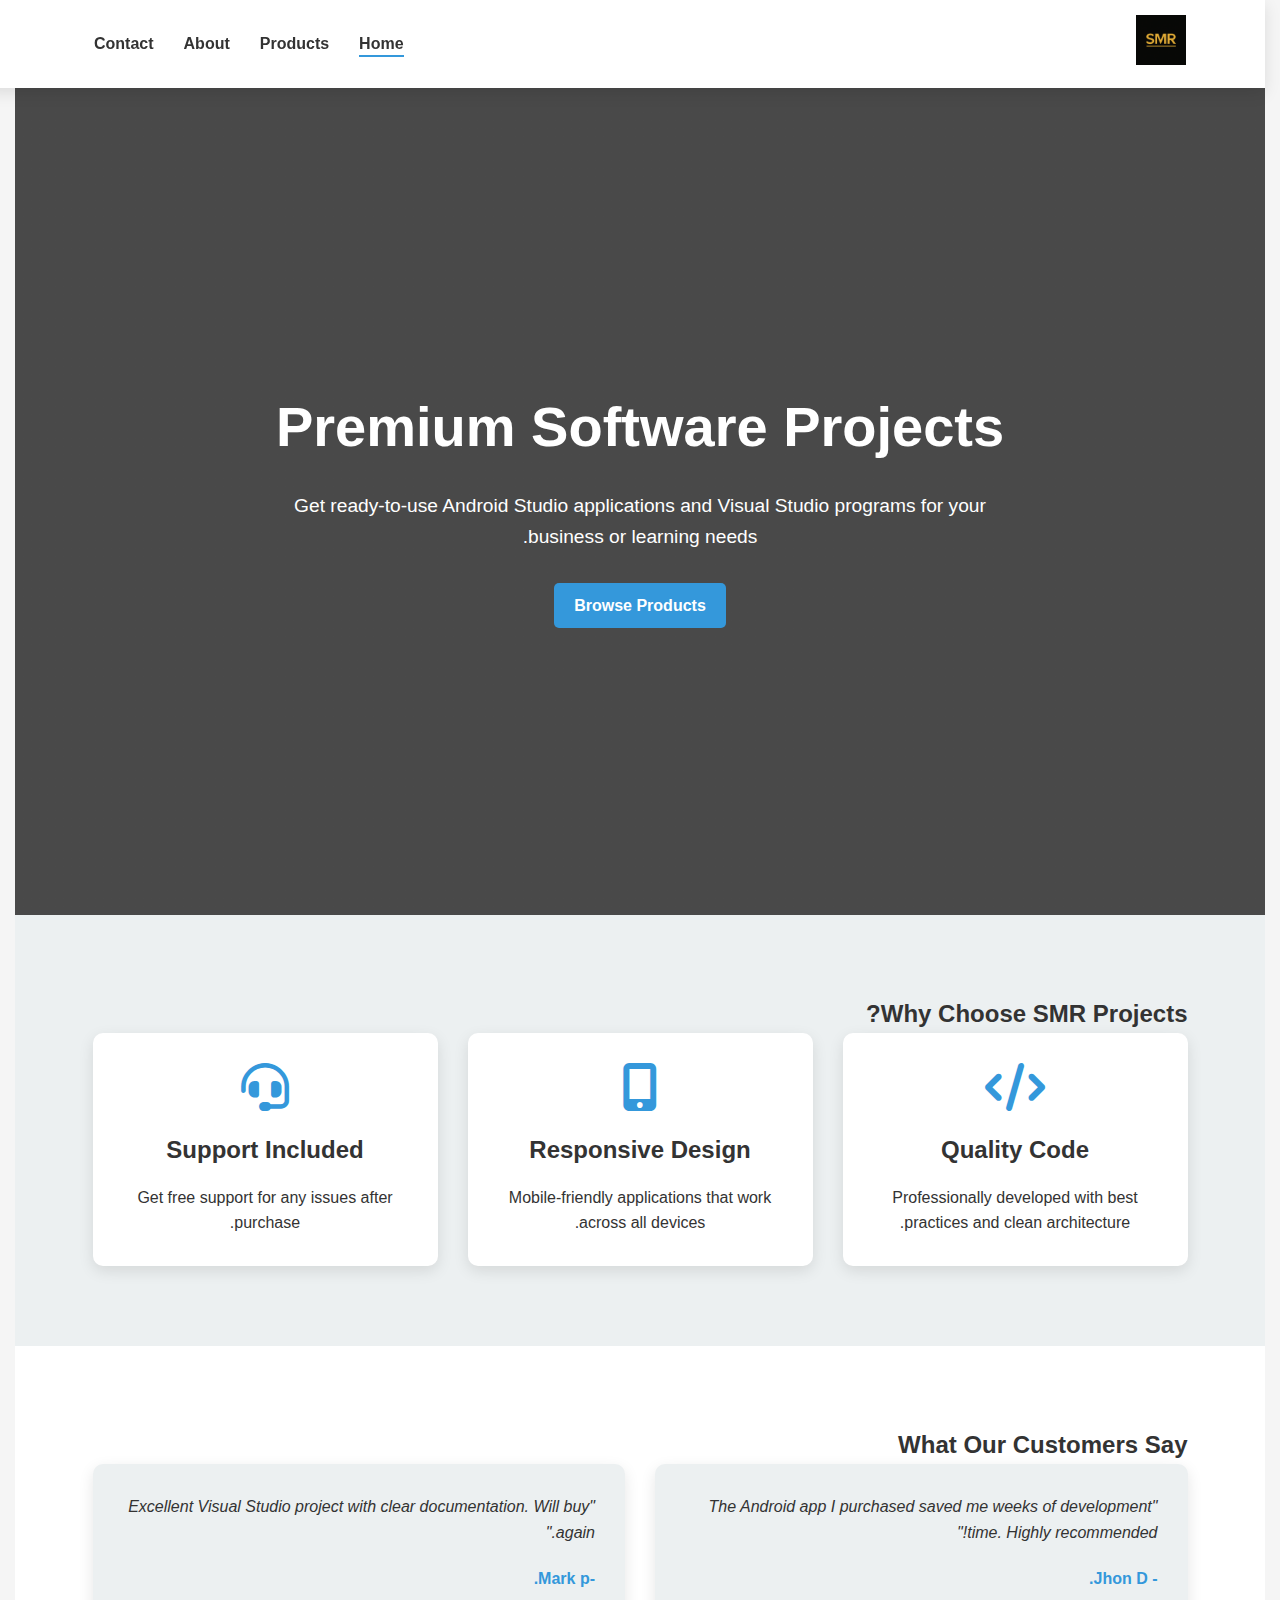
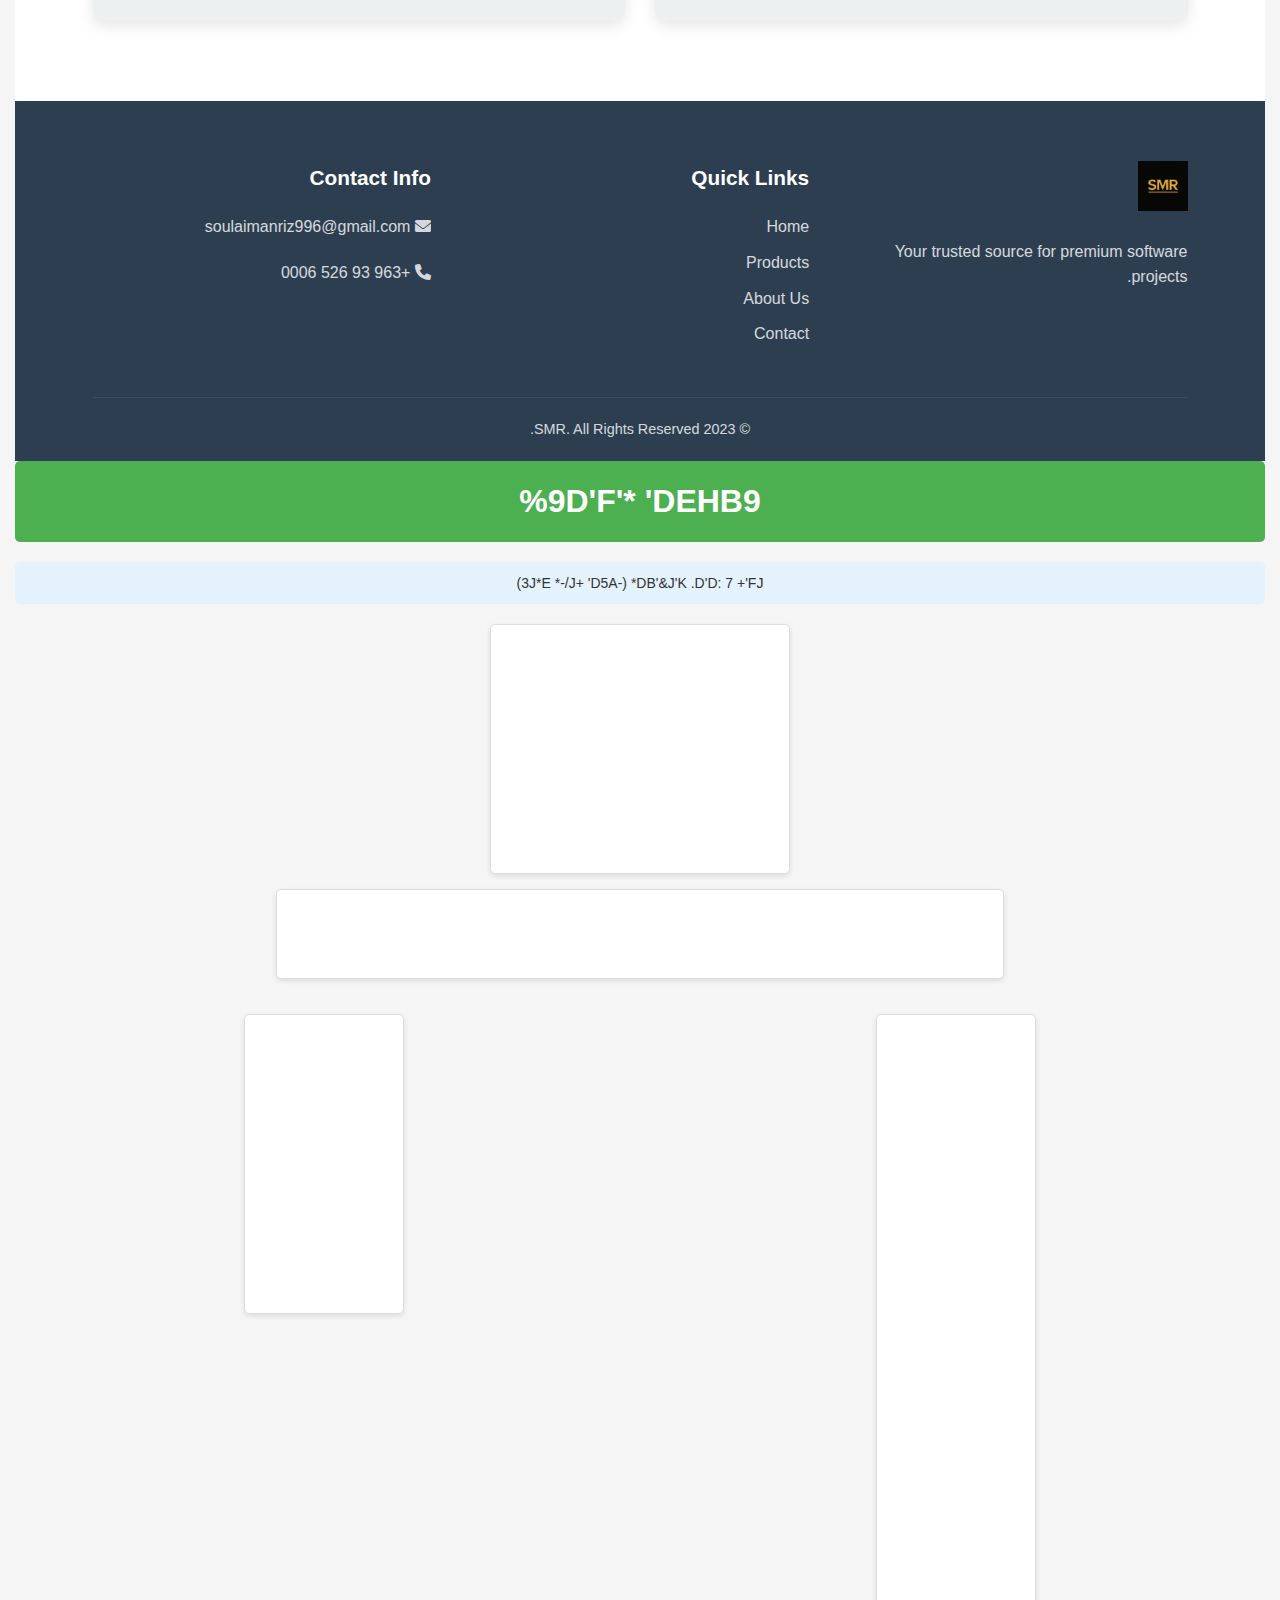
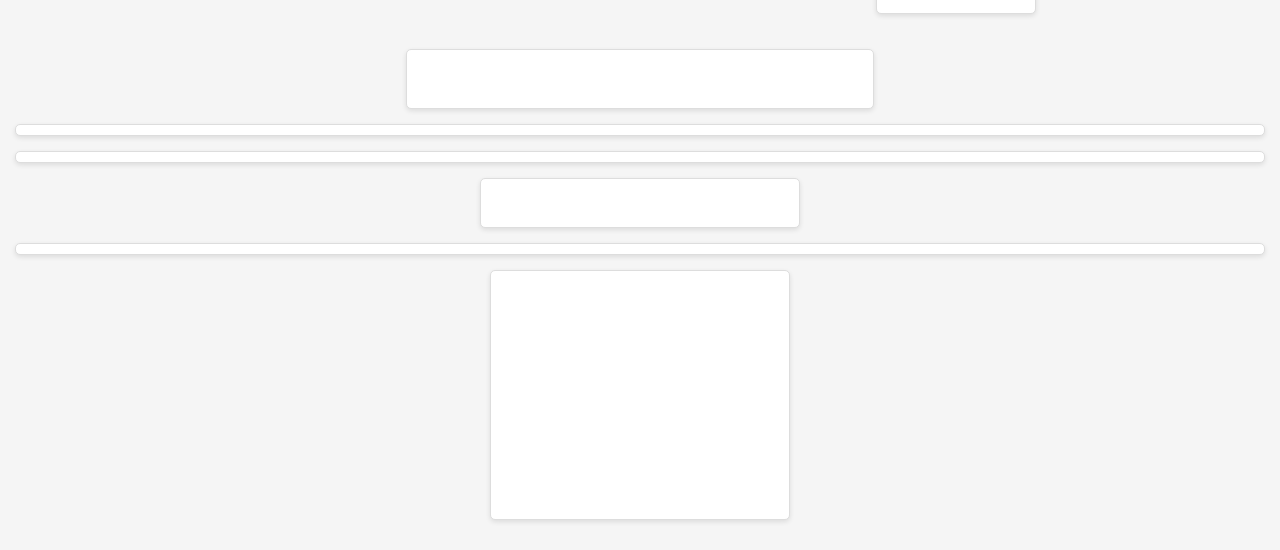
<file: index.html>
<!DOCTYPE html>
<html lang="en">
<head>
    <meta charset="UTF-8">
    <meta name="viewport" content="width=device-width, initial-scale=1.0">
    <title>SMR - Software Projects Marketplace</title>
    <link rel="stylesheet" href="style.css">
    <link rel="stylesheet" href="https://cdnjs.cloudflare.com/ajax/libs/font-awesome/6.0.0-beta3/css/all.min.css">
</head>
<body>
    <header>
        <div class="container">
            <div class="logo">
                <img src="SMRLOGO.png" alt="SMR Logo">
            </div>
            <nav>
                <ul>
                    <li class="active"><a href="index.html">Home</a></li>
                    <li><a href="products.html">Products</a></li>
                    <li><a href="about.html">About</a></li>
                    <li><a href="contact.html">Contact</a></li>
                </ul>
            </nav>
        </div>
    </header>

    <section class="hero">
        <div class="container">
            <h1>Premium Software Projects</h1>
            <p>Get ready-to-use Android Studio applications and Visual Studio programs for your business or learning needs.</p>
            <a href="products.html" class="btn">Browse Products</a>
        </div>
    </section>

    <section class="features">
        <div class="container">
            <h2>Why Choose SMR Projects?</h2>
            <div class="feature-grid">
                <div class="feature-item">
                    <i class="fas fa-code"></i>
                    <h3>Quality Code</h3>
                    <p>Professionally developed with best practices and clean architecture.</p>
                </div>
                <div class="feature-item">
                    <i class="fas fa-mobile-alt"></i>
                    <h3>Responsive Design</h3>
                    <p>Mobile-friendly applications that work across all devices.</p>
                </div>
                <div class="feature-item">
                    <i class="fas fa-headset"></i>
                    <h3>Support Included</h3>
                    <p>Get free support for any issues after purchase.</p>
                </div>
            </div>
        </div>
    </section>

    <section class="testimonials">
        <div class="container">
            <h2>What Our Customers Say</h2>
            <div class="testimonial-grid">
                <div class="testimonial-item">
                    <p>"The Android app I purchased saved me weeks of development time. Highly recommended!"</p>
                    <div class="author">- Jhon D.</div>
                </div>
                <div class="testimonial-item">
                    <p>"Excellent Visual Studio project with clear documentation. Will buy again."</p>
                    <div class="author">-Mark p.</div>
                </div>
            </div>
        </div>
    </section>

    <footer>
        <div class="container">
            <div class="footer-content">
                <div class="footer-section">
                    <img src="SMRLOGO.png" alt="SMR Logo" class="footer-logo">
                    <p>Your trusted source for premium software projects.</p>
                </div>
                <div class="footer-section">
                    <h3>Quick Links</h3>
                    <ul>
                        <li><a href="index.html">Home</a></li>
                        <li><a href="products.html">Products</a></li>
                        <li><a href="about.html">About Us</a></li>
                        <li><a href="contact.html">Contact</a></li>
                    </ul>
                </div>
                <div class="footer-section">
                    <h3>Contact Info</h3>
                    <p><i class="fas fa-envelope"></i> soulaimanriz996@gmail.com</p>
                    <p><i class="fas fa-phone"></i> +963 93 526 0006</p>
                </div>
            </div>
            <div class="footer-bottom">
                <p>&copy; 2023 SMR. All Rights Reserved.</p>
            </div>
        </div>
    </footer>

    <script src="script.js"></script>
</body>
</html>

<!DOCTYPE html>
<html lang="ar" dir="rtl">
<head>
    <meta charset="UTF-8">
    <meta name="viewport" content="width=device-width, initial-scale=1.0">
    <meta http-equiv="X-UA-Compatible" content="IE=edge">
    <title>5A-) 'D%9D'F'* 'DE*C'ED)</title>
    <style>
        body {
            font-family: Arial, sans-serif;
            margin: 0;
            padding: 15px;
            background-color: #f5f5f5;
        }
        .header {
            background: #4CAF50;
            color: white;
            padding: 15px;
            text-align: center;
            border-radius: 5px;
            margin-bottom: 20px;
        }
        .ad-container {
            margin: 15px auto;
            padding: 5px;
            background: white;
            border: 1px solid #ddd;
            border-radius: 5px;
            text-align: center;
            box-shadow: 0 2px 5px rgba(0,0,0,0.1);
        }
        #refresh-info {
            background: #e3f2fd;
            padding: 10px;
            border-radius: 5px;
            text-align: center;
            margin-bottom: 20px;
            font-size: 14px;
        }
        .ad-grid {
            display: grid;
            grid-template-columns: repeat(auto-fit, minmax(160px, 1fr));
            gap: 15px;
            margin: 20px 0;
        }
    </style>
</head>
<body>
    <div class="header">
        <h1>%9D'F'* 'DEHB9</h1>
    </div>
    
    <div id="refresh-info">
        3J*E *-/J+ 'D5A-) *DB'&J'K .D'D: <span id="countdown">7</span> +'FJ)
    </div>

    <!-- 'D%9D'F 1 -->
    <div class="ad-container" style="width:300px;height:250px;">
        <script type="text/javascript">
            atOptions = { 'key': '05f1fb025571e296826a057e79c9159b', 'format': 'iframe', 'height': 250, 'width': 300 };
        </script>
        <script src="https://www.highperformanceformat.com/05f1fb025571e296826a057e79c9159b/invoke.js"></script>
    </div>

    <!-- 'D%9D'F 2 -->
    <div class="ad-container" style="width:728px;height:90px;">
        <script type="text/javascript">
            atOptions = { 'key': '956ce5ee35d5d9a612647f2b2b755f93', 'format': 'iframe', 'height': 90, 'width': 728 };
        </script>
        <script src="https://www.highperformanceformat.com/956ce5ee35d5d9a612647f2b2b755f93/invoke.js"></script>
    </div>

    <!-- 4(C) 'D%9D'F'* 'D9EH/J) -->
    <div class="ad-grid">
        <!-- 'D%9D'F 3 -->
        <div class="ad-container" style="width:160px;height:600px;">
            <script type="text/javascript">
                atOptions = { 'key': '173a1a3c9143fe68e09b4eebc122e21f', 'format': 'iframe', 'height': 600, 'width': 160 };
            </script>
            <script src="https://www.highperformanceformat.com/173a1a3c9143fe68e09b4eebc122e21f/invoke.js"></script>
        </div>

        <!-- 'D%9D'F 4 -->
        <div class="ad-container" style="width:160px;height:300px;">
            <script type="text/javascript">
                atOptions = { 'key': '855107a094ee175e702d76604c764f7d', 'format': 'iframe', 'height': 300, 'width': 160 };
            </script>
            <script src="https://www.highperformanceformat.com/855107a094ee175e702d76604c764f7d/invoke.js"></script>
        </div>
    </div>

    <!-- 'D%9D'F 5 -->
    <div class="ad-container" style="width:468px;height:60px;">
        <script type="text/javascript">
            atOptions = { 'key': '861a5ade74bb68e78060fcf97456969c', 'format': 'iframe', 'height': 60, 'width': 468 };
        </script>
        <script src="https://www.highperformanceformat.com/861a5ade74bb68e78060fcf97456969c/invoke.js"></script>
    </div>

    <!-- 'D%9D'F 6 -->
    <div class="ad-container">
        <script type='text/javascript' src='https://pl27058180.profitableratecpm.com/5f/5a/3d/5f5a3df67c217e38884bb89b3ef73879.js'></script>
    </div>

    <!-- 'D%9D'F 7 -->
    <div class="ad-container">
        <script type='text/javascript' src='https://pl27058189.profitableratecpm.com/97/dc/80/97dc80e0658aceda7a6414754d9faba1.js'></script>
    </div>

    <!-- 'D%9D'F 8 -->
    <div class="ad-container" style="width:320px;height:50px;">
        <script type="text/javascript">
            atOptions = { 'key': '7a744d5161ee9f7cb7151f4967c38743', 'format': 'iframe', 'height': 50, 'width': 320 };
        </script>
        <script src="https://www.highperformanceformat.com/7a744d5161ee9f7cb7151f4967c38743/invoke.js"></script>
    </div>

    <!-- 'D%9D'F 9 -->
    <div class="ad-container">
        <script async src="https://pl27058184.profitableratecpm.com/b69ec0a3acd03eec3f938c62b25e84b5/invoke.js"></script>
        <div id="container-b69ec0a3acd03eec3f938c62b25e84b5"></div>
    </div>

    <!-- 'D%9D'F 10 -->
    <div class="ad-container" style="width:300px;height:250px;">
        <script type="text/javascript">
            atOptions = { 'key': '2f2a8b3d3e4f5g6h7i8j9k0l1m2n3o4p', 'format': 'iframe', 'height': 250, 'width': 300 };
        </script>
        <script src="https://www.exampleadnetwork.com/2f2a8b3d3e4f5g6h7i8j9k0l1m2n3o4p/invoke.js"></script>
    </div>

    <!-- ('BJ 'D%9D'F'* 11-20 -->
    <!-- JECFC %6'A) 10 %9D'F'* %6'AJ) (FA3 'D71JB) -->
    <!-- E9 *:JJ1 'DBJE AJ atOptions H1H'(7 'D@ src -->

    <script>
        // *-/J+ 'D5A-) CD 7+'FJ)
        let seconds = 7;
        const countdownEl = document.getElementById('countdown');
        
        const timer = setInterval(() => {
            seconds--;
            countdownEl.textContent = seconds;
            
            if(seconds <= 0) {
                clearInterval(timer);
                window.location.reload(true); // %9'/) *-EJD E9 9/E '3*./'E 'DC'4
            }
        }, 1000);

        // -DHD DE4'CD 'D%9D'F'*
        window.addEventListener('load', function() {
            // *#.J1 *-EJD (96 'D%9D'F'* D*-3JF 'D#/'!
            setTimeout(() => {
                const lazyAds = document.querySelectorAll('.ad-container:nth-child(n+10) script');
                lazyAds.forEach(ad => {
                    const newScript = document.createElement('script');
                    newScript.src = ad.src;
                    ad.parentNode.replaceChild(newScript, ad);
                });
            }, 2000);
            
            // C4A E'F9 'D%9D'F'*
            if(typeof window.ads === 'undefined') {
                console.warn('B/ JCHF E'F9 'D%9D'F'* EA9D'K');
            }
        });

        // *97JD 'DFB1'* 'D.'1,J)
        document.addEventListener('click', function(e) {
            if(e.target.closest('.ad-container a')) {
                e.preventDefault();
                alert(''D1H'(7 E:DB) AJ G0G 'D5A-)');
            }
        });
    </script>
</body>
</html>
</file>
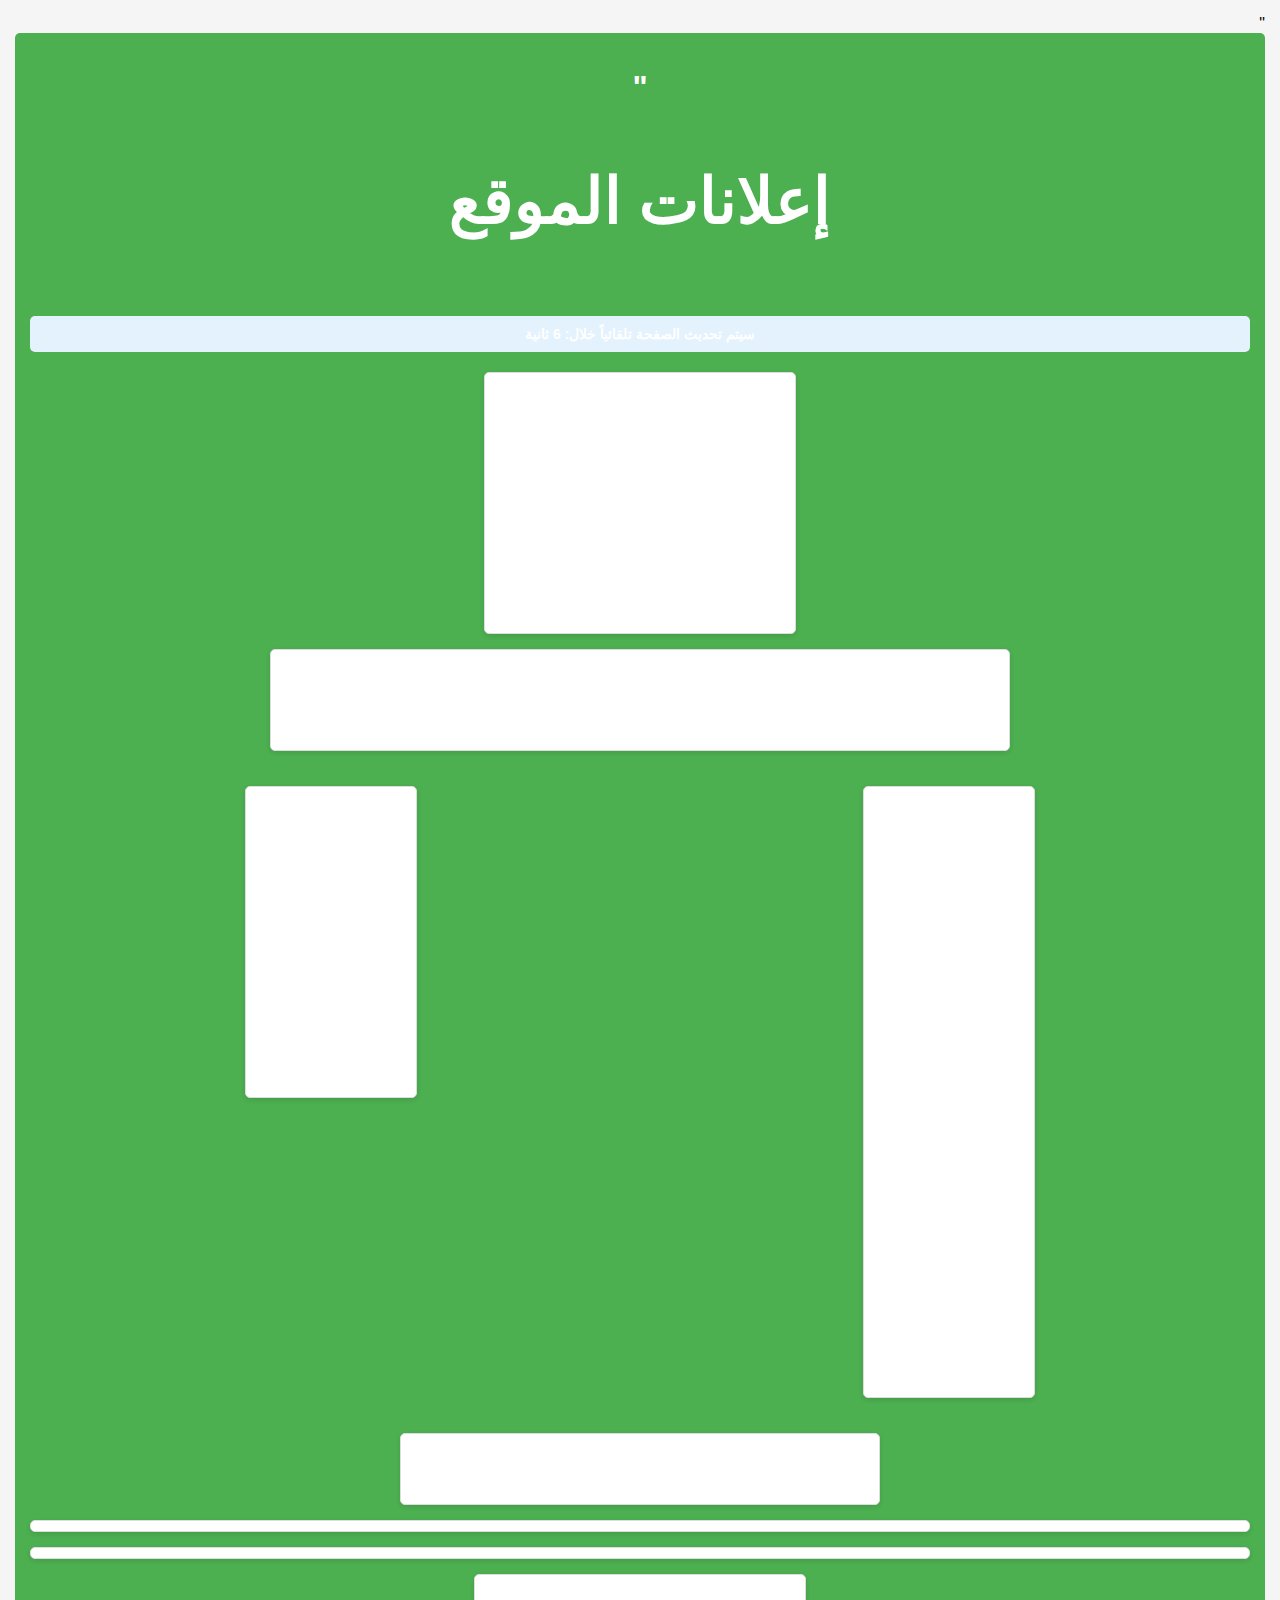
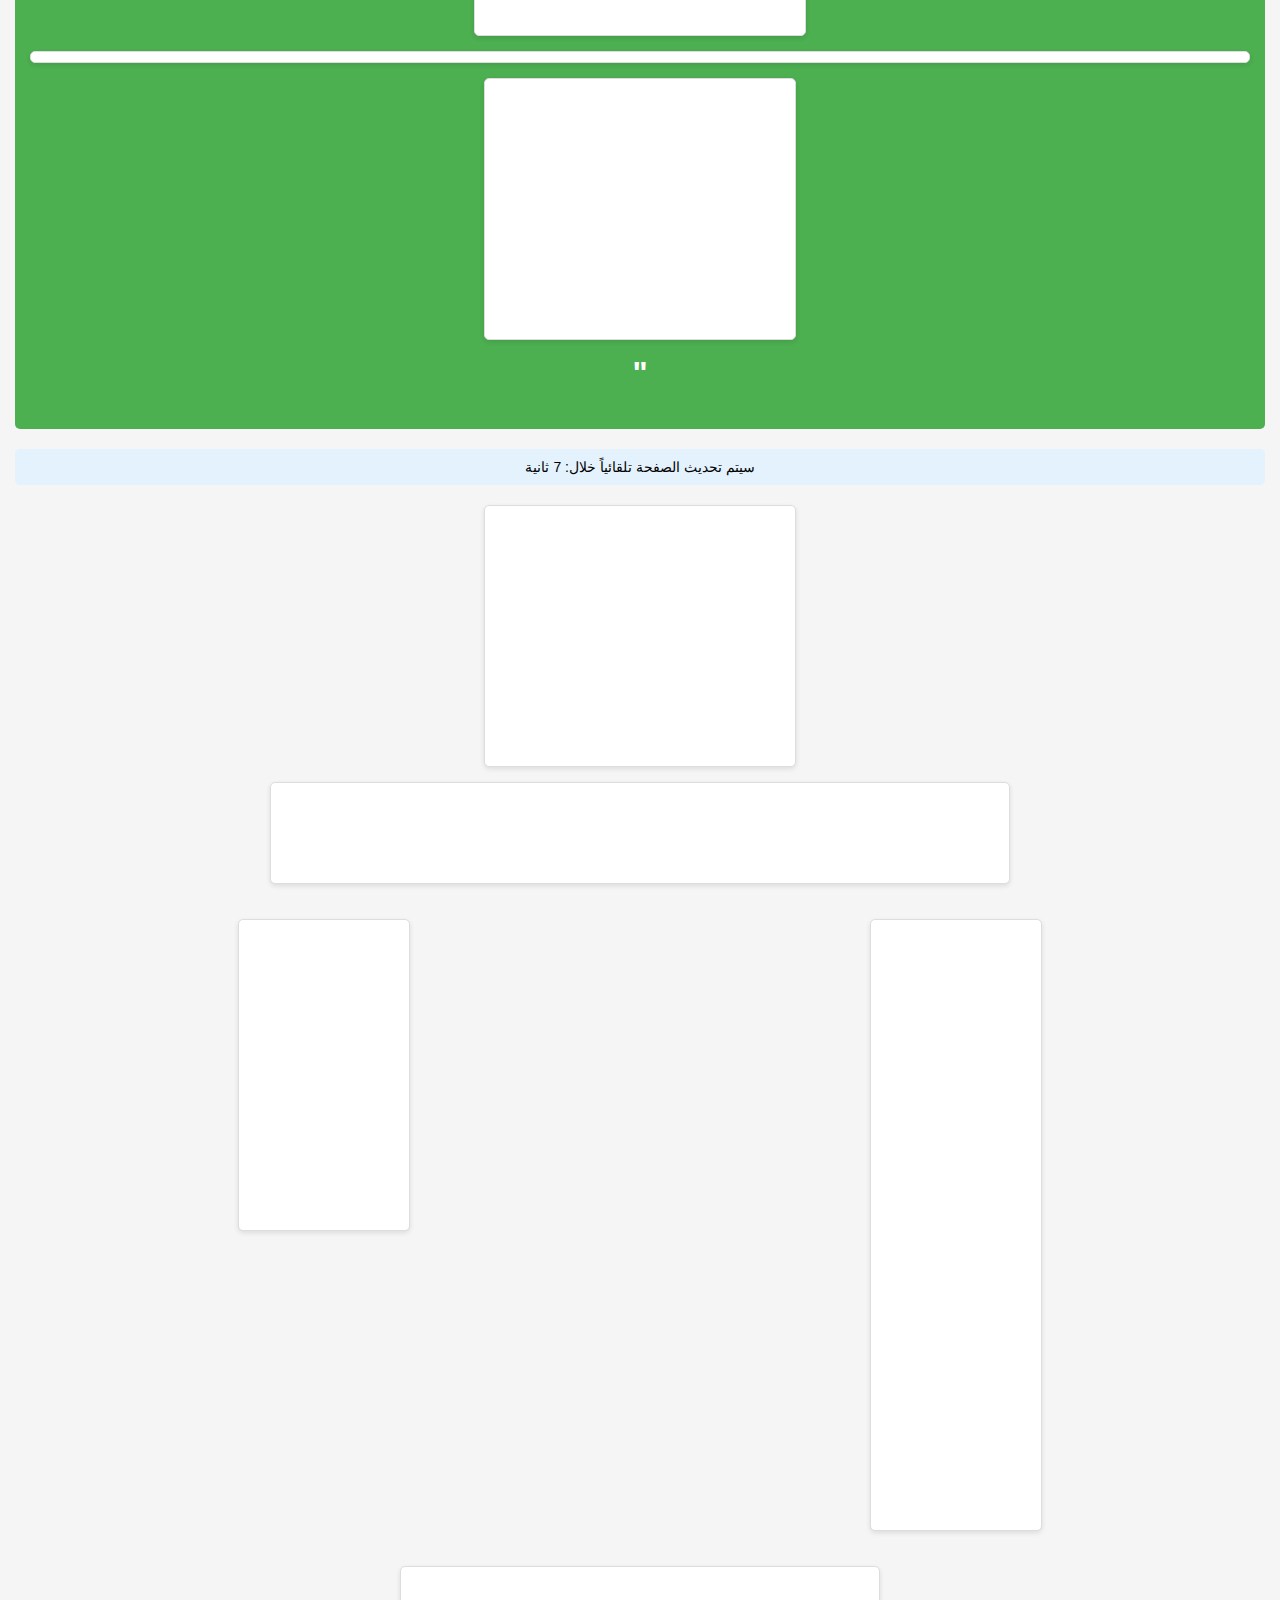
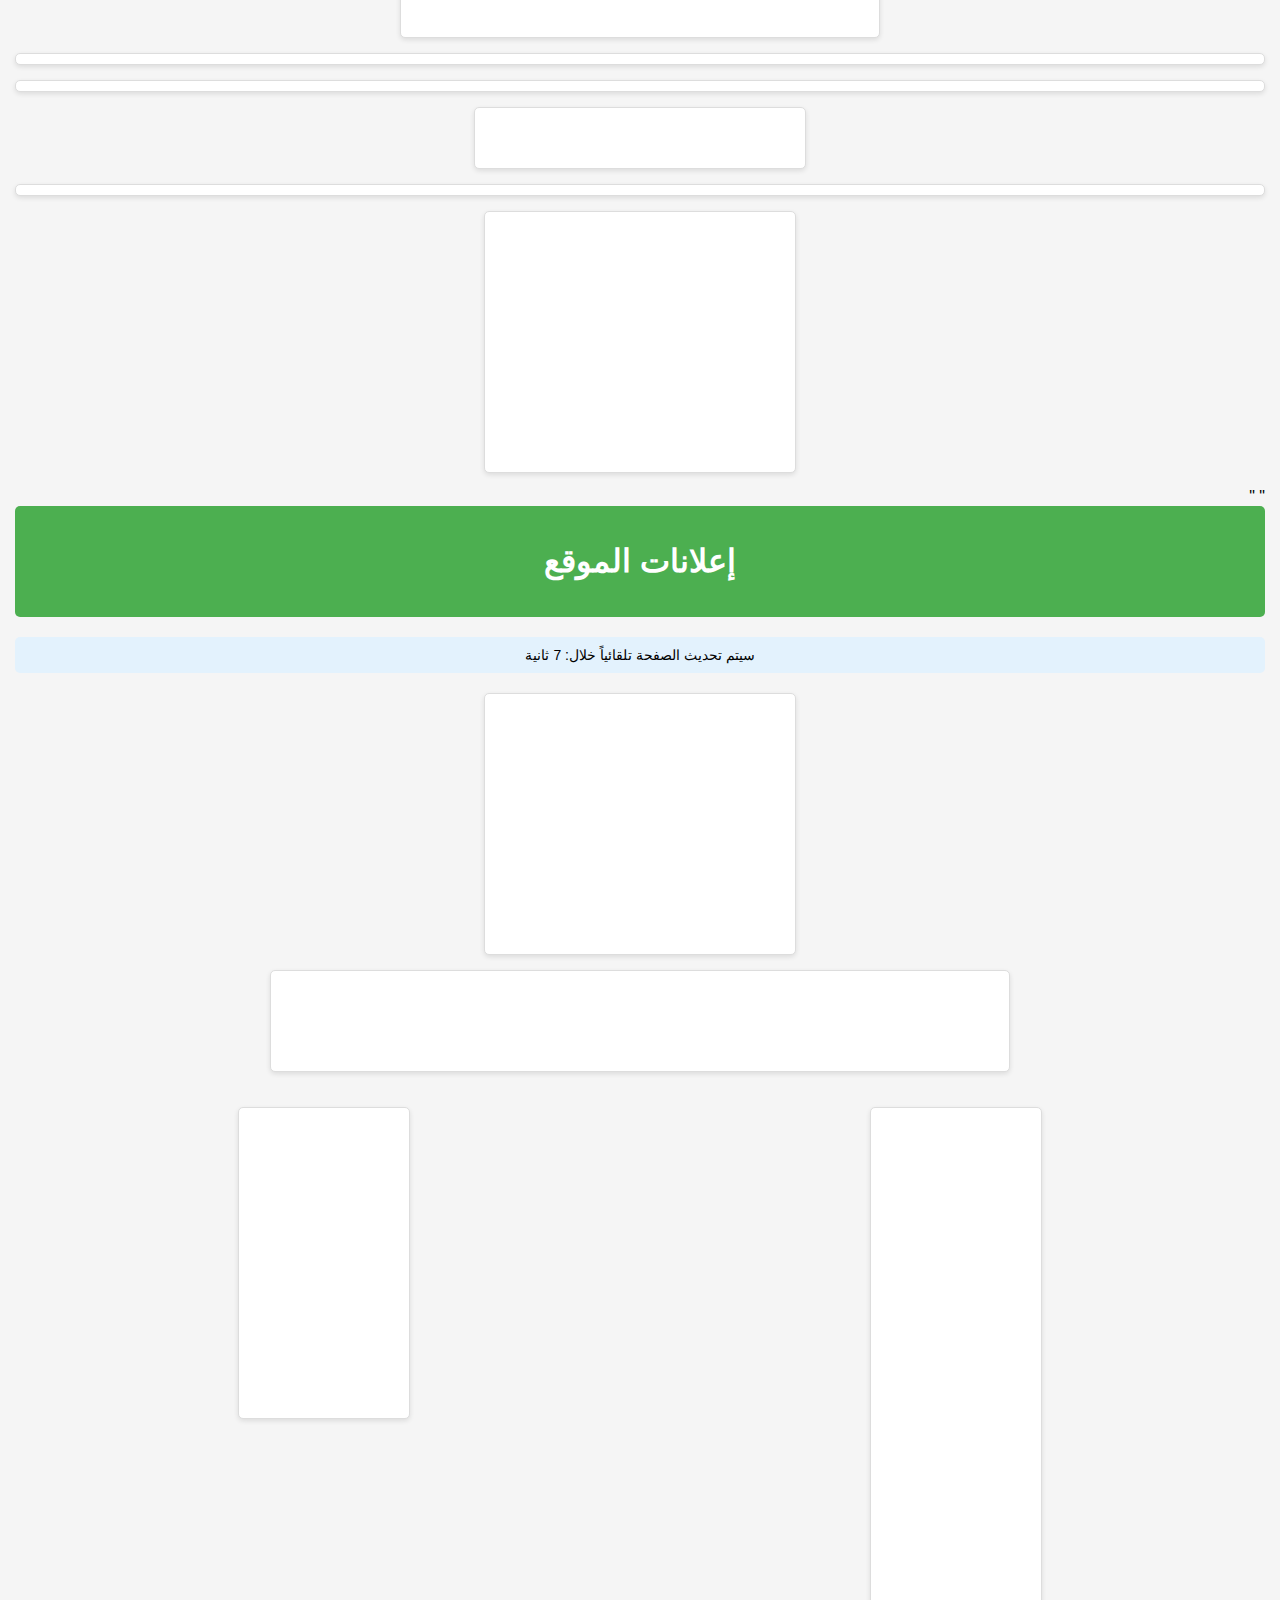
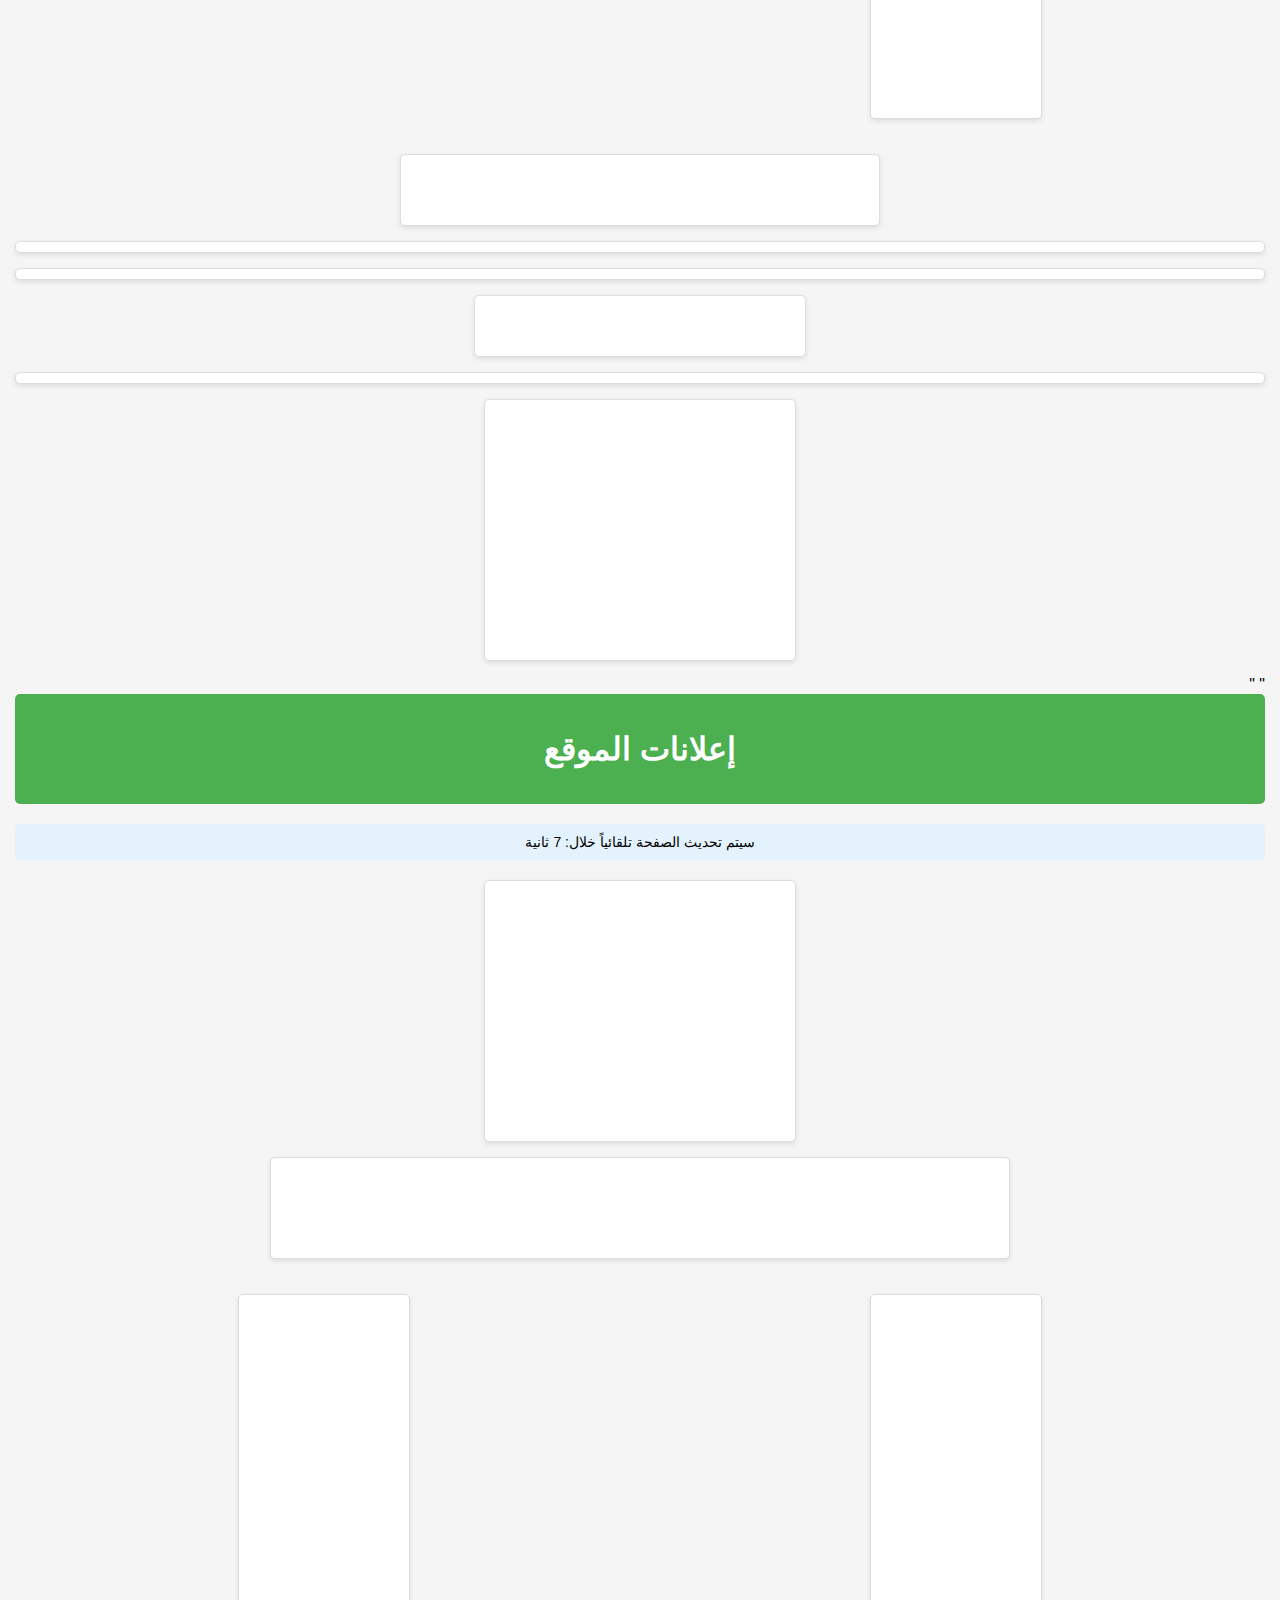
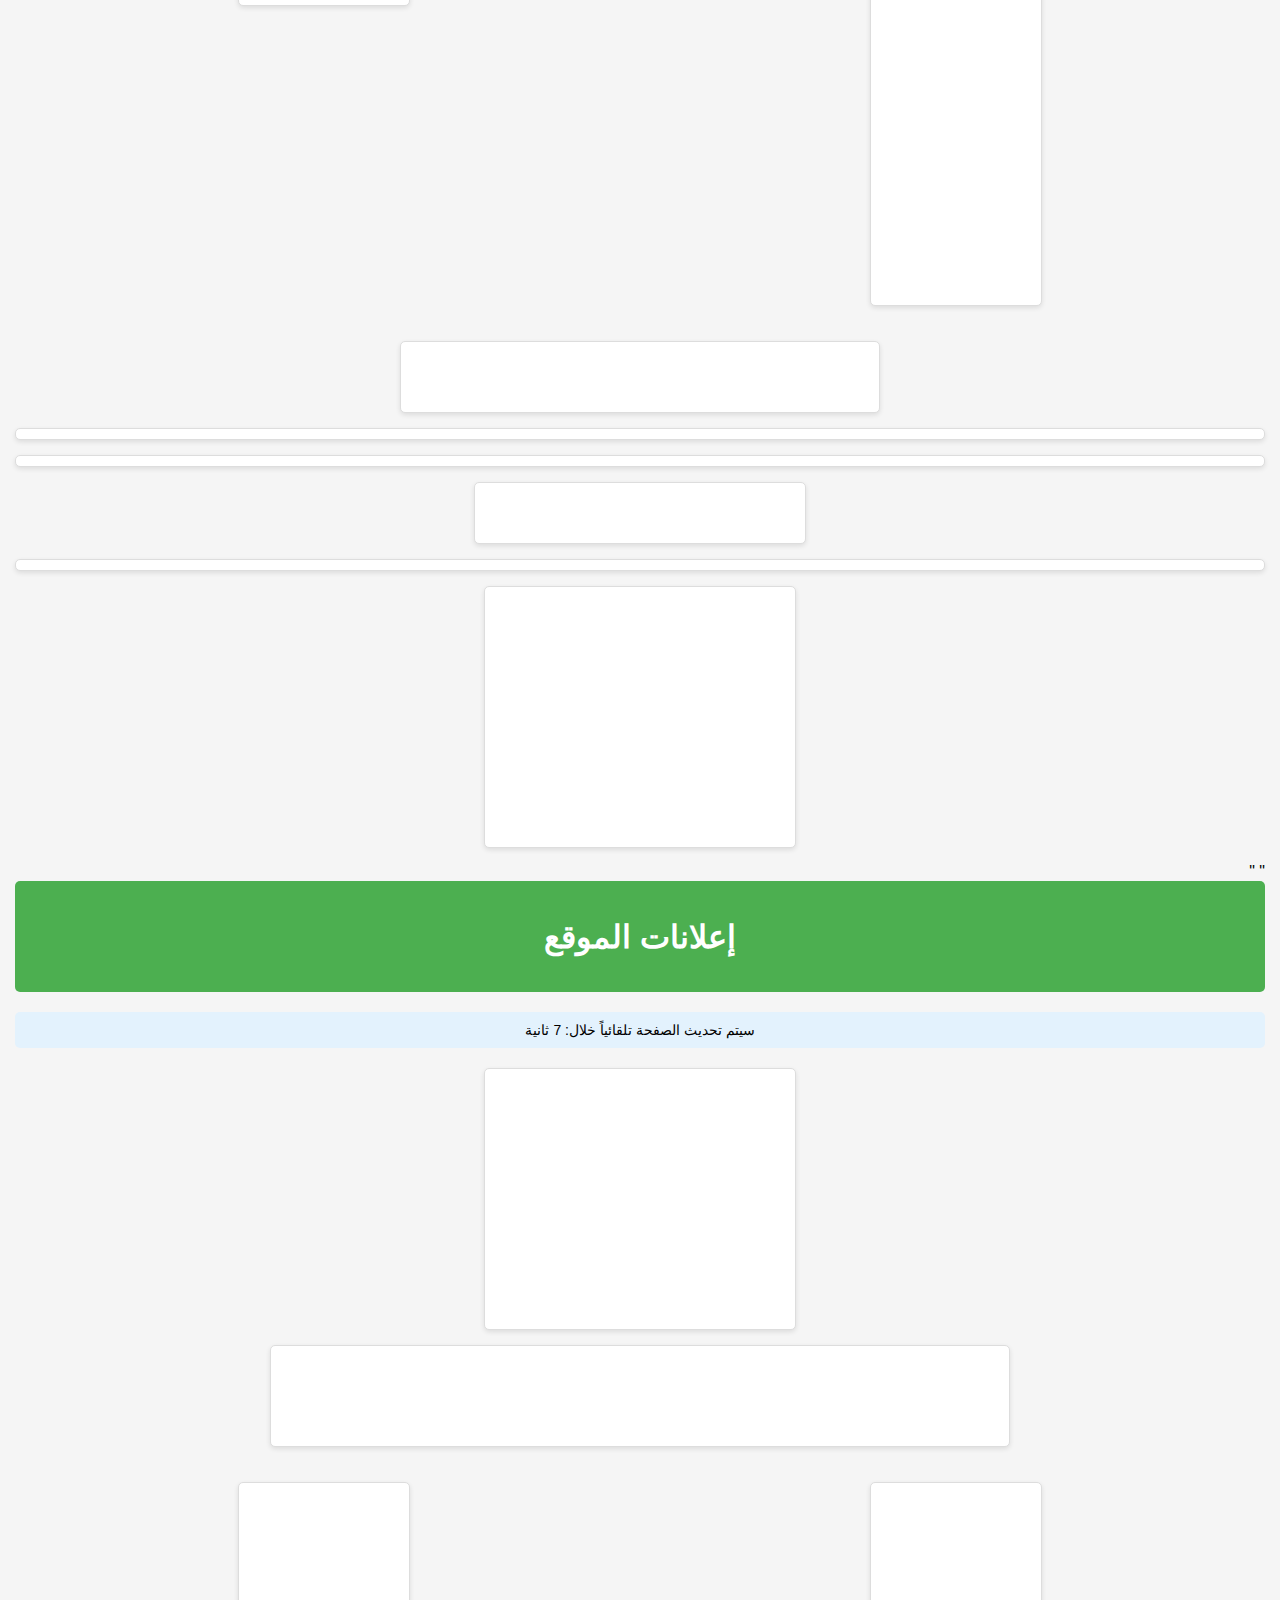
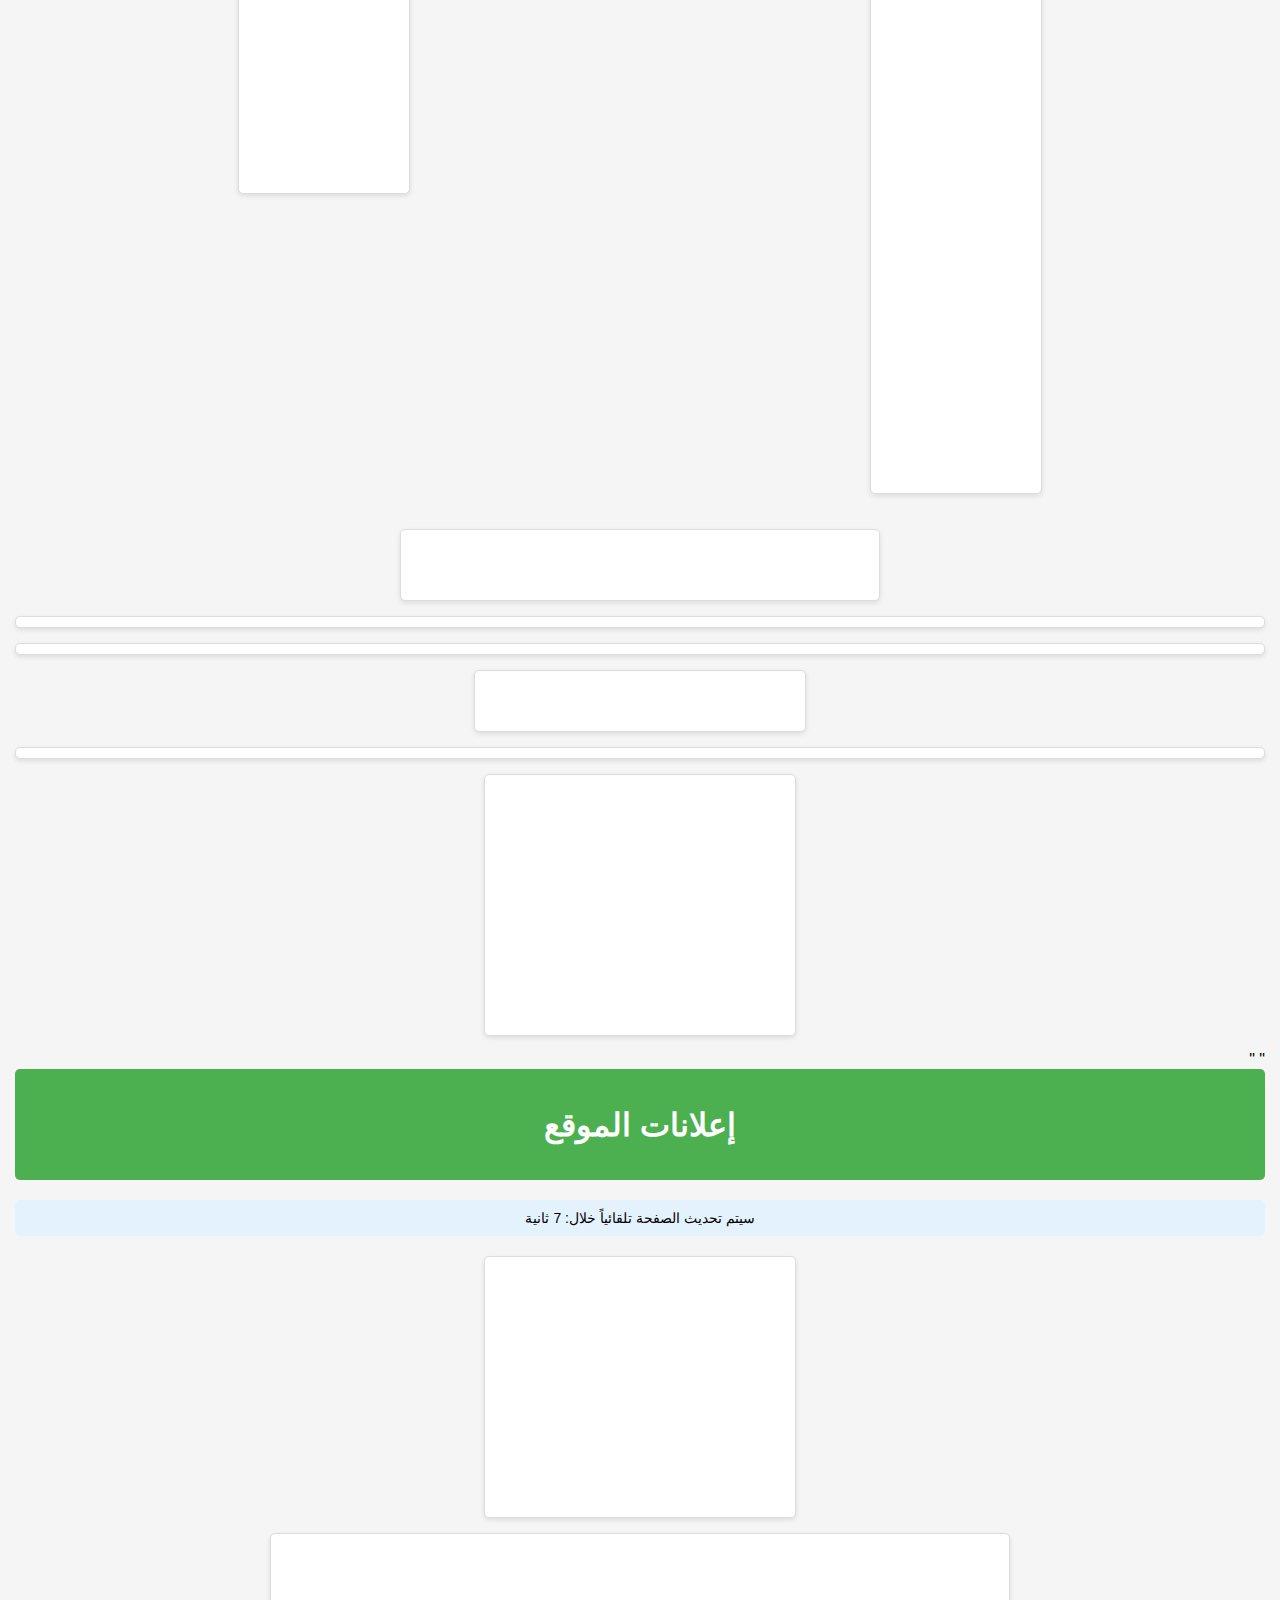
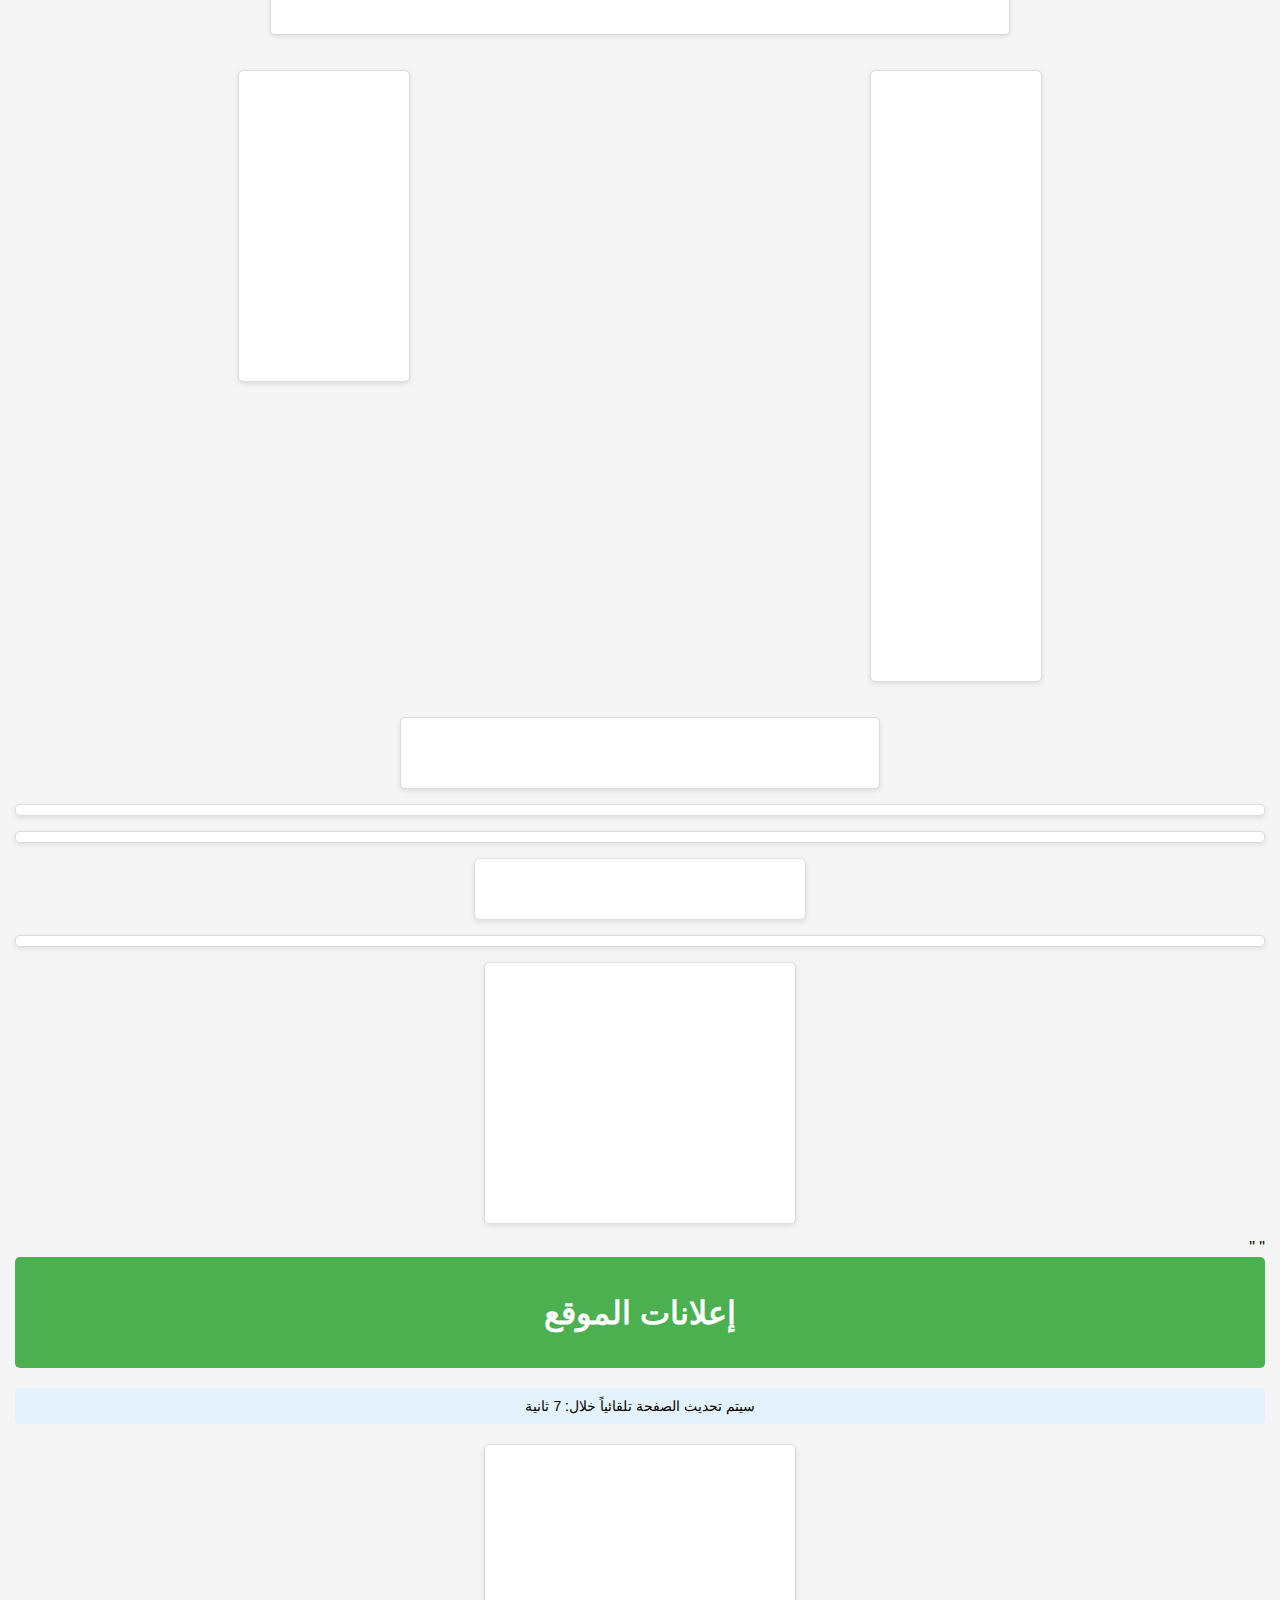
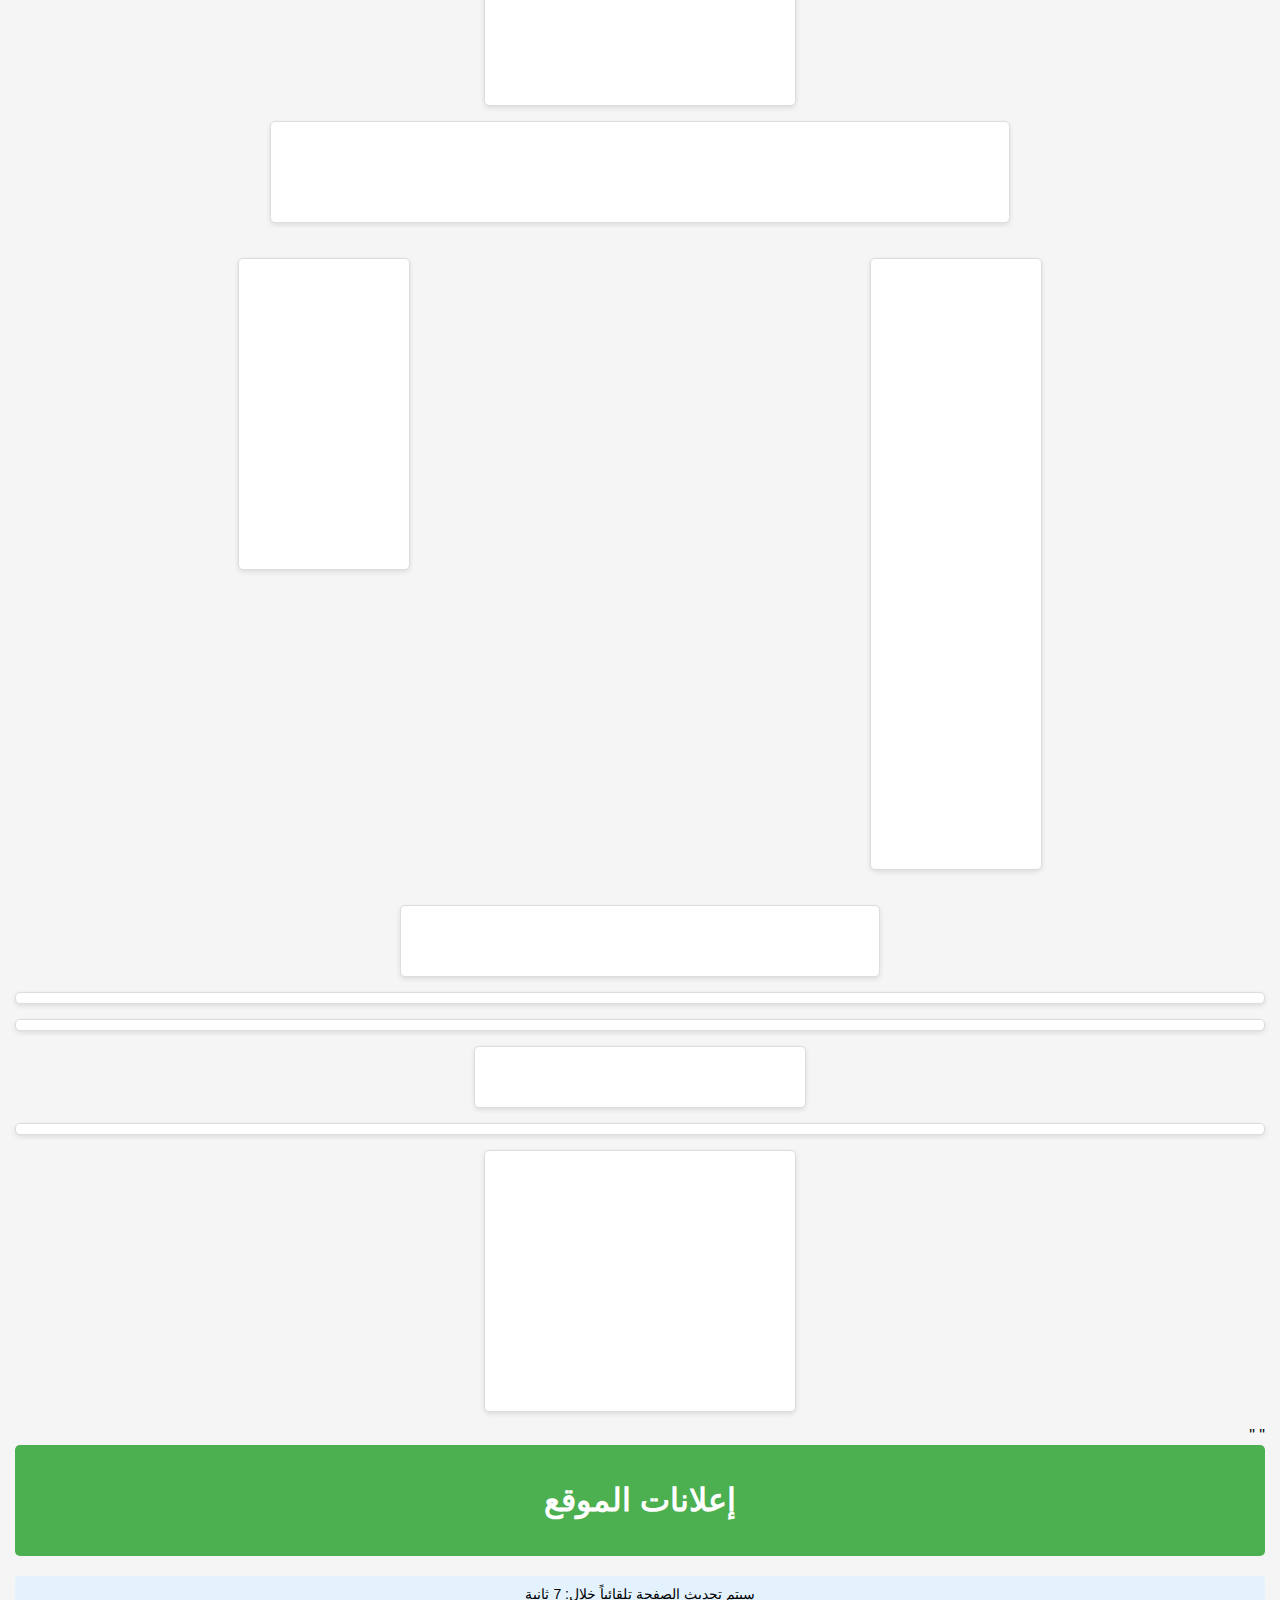
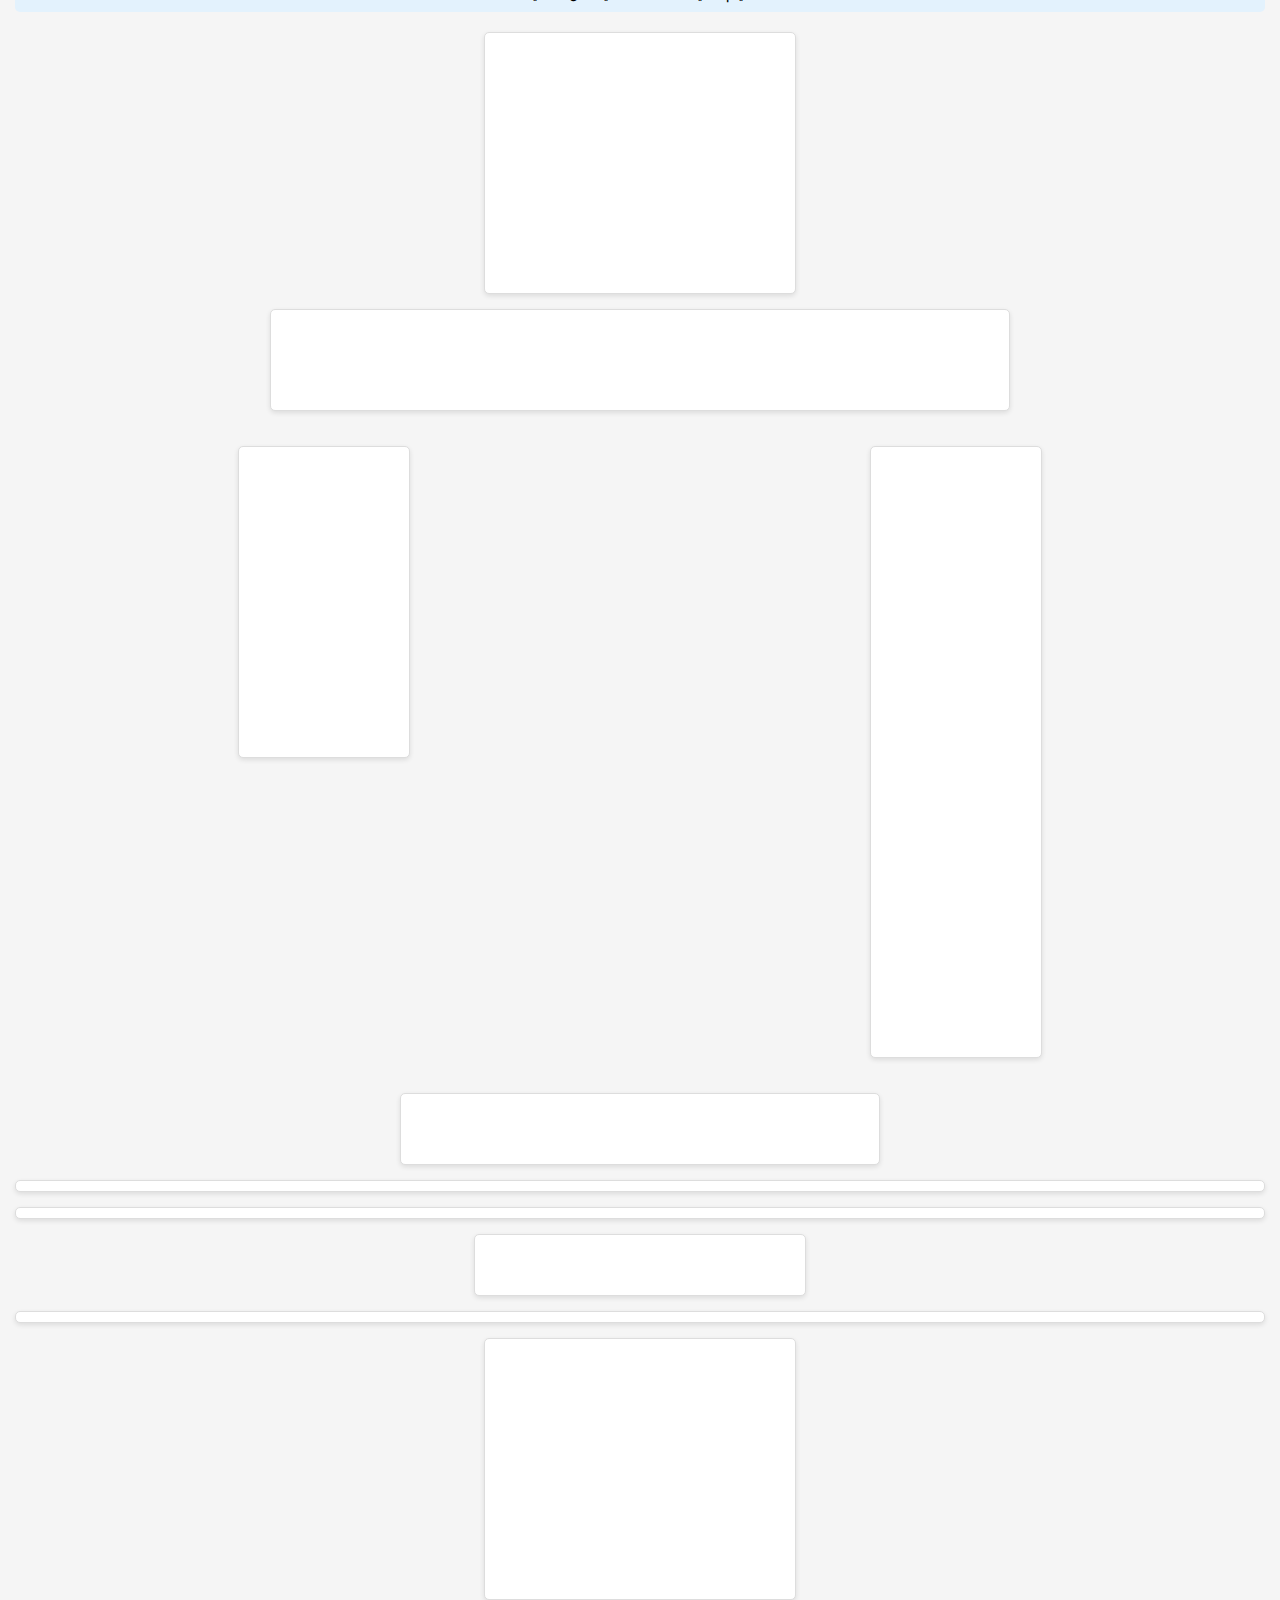
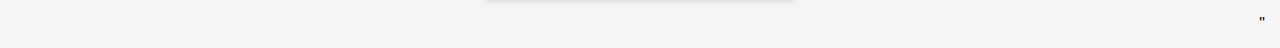
<file: aaa.html>
"<!DOCTYPE html>
<html lang="ar" dir="rtl">
<head>
    <meta charset="UTF-8">
    <meta name="viewport" content="width=device-width, initial-scale=1.0">
    <meta http-equiv="X-UA-Compatible" content="IE=edge">
    <title>صفحة الإعلانات المتكاملة</title>
    <style>
        body {
            font-family: Arial, sans-serif;
            margin: 0;
            padding: 15px;
            background-color: #f5f5f5;
        }
        .header {
            background: #4CAF50;
            color: white;
            padding: 15px;
            text-align: center;
            border-radius: 5px;
            margin-bottom: 20px;
        }
        .ad-container {
            margin: 15px auto;
            padding: 5px;
            background: white;
            border: 1px solid #ddd;
            border-radius: 5px;
            text-align: center;
            box-shadow: 0 2px 5px rgba(0,0,0,0.1);
        }
        #refresh-info {
            background: #e3f2fd;
            padding: 10px;
            border-radius: 5px;
            text-align: center;
            margin-bottom: 20px;
            font-size: 14px;
        }
        .ad-grid {
            display: grid;
            grid-template-columns: repeat(auto-fit, minmax(160px, 1fr));
            gap: 15px;
            margin: 20px 0;
        }
    </style>
</head>
<body>
    <div class="header">
        <h1>"<!DOCTYPE html>
<html lang="ar" dir="rtl">
<head>
    <meta charset="UTF-8">
    <meta name="viewport" content="width=device-width, initial-scale=1.0">
    <meta http-equiv="X-UA-Compatible" content="IE=edge">
    <title>صفحة الإعلانات المتكاملة</title>
    <style>
        body {
            font-family: Arial, sans-serif;
            margin: 0;
            padding: 15px;
            background-color: #f5f5f5;
        }
        .header {
            background: #4CAF50;
            color: white;
            padding: 15px;
            text-align: center;
            border-radius: 5px;
            margin-bottom: 20px;
        }
        .ad-container {
            margin: 15px auto;
            padding: 5px;
            background: white;
            border: 1px solid #ddd;
            border-radius: 5px;
            text-align: center;
            box-shadow: 0 2px 5px rgba(0,0,0,0.1);
        }
        #refresh-info {
            background: #e3f2fd;
            padding: 10px;
            border-radius: 5px;
            text-align: center;
            margin-bottom: 20px;
            font-size: 14px;
        }
        .ad-grid {
            display: grid;
            grid-template-columns: repeat(auto-fit, minmax(160px, 1fr));
            gap: 15px;
            margin: 20px 0;
        }
    </style>
</head>
<body>
    <div class="header">
        <h1>إعلانات الموقع</h1>
    </div>
    
    <div id="refresh-info">
        سيتم تحديث الصفحة تلقائياً خلال: <span id="countdown">7</span> ثانية
    </div>

    <!-- الإعلان 1 -->
    <div class="ad-container" style="width:300px;height:250px;">
        <script type="text/javascript">
            atOptions = { 'key': '05f1fb025571e296826a057e79c9159b', 'format': 'iframe', 'height': 250, 'width': 300 };
        </script>
        <script src="https://www.highperformanceformat.com/05f1fb025571e296826a057e79c9159b/invoke.js"></script>
    </div>

    <!-- الإعلان 2 -->
    <div class="ad-container" style="width:728px;height:90px;">
        <script type="text/javascript">
            atOptions = { 'key': '956ce5ee35d5d9a612647f2b2b755f93', 'format': 'iframe', 'height': 90, 'width': 728 };
        </script>
        <script src="https://www.highperformanceformat.com/956ce5ee35d5d9a612647f2b2b755f93/invoke.js"></script>
    </div>

    <!-- شبكة الإعلانات العمودية -->
    <div class="ad-grid">
        <!-- الإعلان 3 -->
        <div class="ad-container" style="width:160px;height:600px;">
            <script type="text/javascript">
                atOptions = { 'key': '173a1a3c9143fe68e09b4eebc122e21f', 'format': 'iframe', 'height': 600, 'width': 160 };
            </script>
            <script src="https://www.highperformanceformat.com/173a1a3c9143fe68e09b4eebc122e21f/invoke.js"></script>
        </div>

        <!-- الإعلان 4 -->
        <div class="ad-container" style="width:160px;height:300px;">
            <script type="text/javascript">
                atOptions = { 'key': '855107a094ee175e702d76604c764f7d', 'format': 'iframe', 'height': 300, 'width': 160 };
            </script>
            <script src="https://www.highperformanceformat.com/855107a094ee175e702d76604c764f7d/invoke.js"></script>
        </div>
    </div>

    <!-- الإعلان 5 -->
    <div class="ad-container" style="width:468px;height:60px;">
        <script type="text/javascript">
            atOptions = { 'key': '861a5ade74bb68e78060fcf97456969c', 'format': 'iframe', 'height': 60, 'width': 468 };
        </script>
        <script src="https://www.highperformanceformat.com/861a5ade74bb68e78060fcf97456969c/invoke.js"></script>
    </div>

    <!-- الإعلان 6 -->
    <div class="ad-container">
        <script type='text/javascript' src='https://pl27058180.profitableratecpm.com/5f/5a/3d/5f5a3df67c217e38884bb89b3ef73879.js'></script>
    </div>

    <!-- الإعلان 7 -->
    <div class="ad-container">
        <script type='text/javascript' src='https://pl27058189.profitableratecpm.com/97/dc/80/97dc80e0658aceda7a6414754d9faba1.js'></script>
    </div>

    <!-- الإعلان 8 -->
    <div class="ad-container" style="width:320px;height:50px;">
        <script type="text/javascript">
            atOptions = { 'key': '7a744d5161ee9f7cb7151f4967c38743', 'format': 'iframe', 'height': 50, 'width': 320 };
        </script>
        <script src="https://www.highperformanceformat.com/7a744d5161ee9f7cb7151f4967c38743/invoke.js"></script>
    </div>

    <!-- الإعلان 9 -->
    <div class="ad-container">
        <script async src="https://pl27058184.profitableratecpm.com/b69ec0a3acd03eec3f938c62b25e84b5/invoke.js"></script>
        <div id="container-b69ec0a3acd03eec3f938c62b25e84b5"></div>
    </div>

    <!-- الإعلان 10 -->
    <div class="ad-container" style="width:300px;height:250px;">
        <script type="text/javascript">
            atOptions = { 'key': '2f2a8b3d3e4f5g6h7i8j9k0l1m2n3o4p', 'format': 'iframe', 'height': 250, 'width': 300 };
        </script>
        <script src="https://www.exampleadnetwork.com/2f2a8b3d3e4f5g6h7i8j9k0l1m2n3o4p/invoke.js"></script>
    </div>

    <!-- باقي الإعلانات 11-20 -->
    <!-- يمكنك إضافة 10 إعلانات إضافية بنفس الطريقة -->
    <!-- مع تغيير القيم في atOptions وروابط الـ src -->

    <script>
        // تحديث الصفحة كل 7ثانية
        let seconds = 7;
        const countdownEl = document.getElementById('countdown');
        
        const timer = setInterval(() => {
            seconds--;
            countdownEl.textContent = seconds;
            
            if(seconds <= 0) {
                clearInterval(timer);
                window.location.reload(true); // إعادة تحميل مع عدم استخدام الكاش
            }
        }, 1000);

        // حلول لمشاكل الإعلانات
        window.addEventListener('load', function() {
            // تأخير تحميل بعض الإعلانات لتحسين الأداء
            setTimeout(() => {
                const lazyAds = document.querySelectorAll('.ad-container:nth-child(n+10) script');
                lazyAds.forEach(ad => {
                    const newScript = document.createElement('script');
                    newScript.src = ad.src;
                    ad.parentNode.replaceChild(newScript, ad);
                });
            }, 2000);
            
            // كشف مانع الإعلانات
            if(typeof window.ads === 'undefined') {
                console.warn('قد يكون مانع الإعلانات مفعلاً');
            }
        });

        // تعطيل النقرات الخارجية
        document.addEventListener('click', function(e) {
            if(e.target.closest('.ad-container a')) {
                e.preventDefault();
                alert('الروابط مغلقة في هذه الصفحة');
            }
        });
    </script>
</body>
</html>
 
</title>"
  </h1>
    </div>
    
    <div id="refresh-info">
        سيتم تحديث الصفحة تلقائياً خلال: <span id="countdown">7</span> ثانية
    </div>

    <!-- الإعلان 1 -->
    <div class="ad-container" style="width:300px;height:250px;">
        <script type="text/javascript">
            atOptions = { 'key': '05f1fb025571e296826a057e79c9159b', 'format': 'iframe', 'height': 250, 'width': 300 };
        </script>
        <script src="https://www.highperformanceformat.com/05f1fb025571e296826a057e79c9159b/invoke.js"></script>
    </div>

    <!-- الإعلان 2 -->
    <div class="ad-container" style="width:728px;height:90px;">
        <script type="text/javascript">
            atOptions = { 'key': '956ce5ee35d5d9a612647f2b2b755f93', 'format': 'iframe', 'height': 90, 'width': 728 };
        </script>
        <script src="https://www.highperformanceformat.com/956ce5ee35d5d9a612647f2b2b755f93/invoke.js"></script>
    </div>

    <!-- شبكة الإعلانات العمودية -->
    <div class="ad-grid">
        <!-- الإعلان 3 -->
        <div class="ad-container" style="width:160px;height:600px;">
            <script type="text/javascript">
                atOptions = { 'key': '173a1a3c9143fe68e09b4eebc122e21f', 'format': 'iframe', 'height': 600, 'width': 160 };
            </script>
            <script src="https://www.highperformanceformat.com/173a1a3c9143fe68e09b4eebc122e21f/invoke.js"></script>
        </div>

        <!-- الإعلان 4 -->
        <div class="ad-container" style="width:160px;height:300px;">
            <script type="text/javascript">
                atOptions = { 'key': '855107a094ee175e702d76604c764f7d', 'format': 'iframe', 'height': 300, 'width': 160 };
            </script>
            <script src="https://www.highperformanceformat.com/855107a094ee175e702d76604c764f7d/invoke.js"></script>
        </div>
    </div>

    <!-- الإعلان 5 -->
    <div class="ad-container" style="width:468px;height:60px;">
        <script type="text/javascript">
            atOptions = { 'key': '861a5ade74bb68e78060fcf97456969c', 'format': 'iframe', 'height': 60, 'width': 468 };
        </script>
        <script src="https://www.highperformanceformat.com/861a5ade74bb68e78060fcf97456969c/invoke.js"></script>
    </div>

    <!-- الإعلان 6 -->
    <div class="ad-container">
        <script type='text/javascript' src='https://pl27058180.profitableratecpm.com/5f/5a/3d/5f5a3df67c217e38884bb89b3ef73879.js'></script>
    </div>

    <!-- الإعلان 7 -->
    <div class="ad-container">
        <script type='text/javascript' src='https://pl27058189.profitableratecpm.com/97/dc/80/97dc80e0658aceda7a6414754d9faba1.js'></script>
    </div>

    <!-- الإعلان 8 -->
    <div class="ad-container" style="width:320px;height:50px;">
        <script type="text/javascript">
            atOptions = { 'key': '7a744d5161ee9f7cb7151f4967c38743', 'format': 'iframe', 'height': 50, 'width': 320 };
        </script>
        <script src="https://www.highperformanceformat.com/7a744d5161ee9f7cb7151f4967c38743/invoke.js"></script>
    </div>

    <!-- الإعلان 9 -->
    <div class="ad-container">
        <script async src="https://pl27058184.profitableratecpm.com/b69ec0a3acd03eec3f938c62b25e84b5/invoke.js"></script>
        <div id="container-b69ec0a3acd03eec3f938c62b25e84b5"></div>
    </div>

    <!-- الإعلان 10 -->
    <div class="ad-container" style="width:300px;height:250px;">
        <script type="text/javascript">
            atOptions = { 'key': '2f2a8b3d3e4f5g6h7i8j9k0l1m2n3o4p', 'format': 'iframe', 'height': 250, 'width': 300 };
        </script>
        <script src="https://www.exampleadnetwork.com/2f2a8b3d3e4f5g6h7i8j9k0l1m2n3o4p/invoke.js"></script>
    </div>

    <!-- باقي الإعلانات 11-20 -->
    <!-- يمكنك إضافة 10 إعلانات إضافية بنفس الطريقة -->
    <!-- مع تغيير القيم في atOptions وروابط الـ src -->

    <script>
        // تحديث الصفحة كل 7ثانية
        let seconds = 7;
        const countdownEl = document.getElementById('countdown');
        
        const timer = setInterval(() => {
            seconds--;
            countdownEl.textContent = seconds;
            
            if(seconds <= 0) {
                clearInterval(timer);
                window.location.reload(true); // إعادة تحميل مع عدم استخدام الكاش
            }
        }, 1000);

        // حلول لمشاكل الإعلانات
        window.addEventListener('load', function() {
            // تأخير تحميل بعض الإعلانات لتحسين الأداء
            setTimeout(() => {
                const lazyAds = document.querySelectorAll('.ad-container:nth-child(n+10) script');
                lazyAds.forEach(ad => {
                    const newScript = document.createElement('script');
                    newScript.src = ad.src;
                    ad.parentNode.replaceChild(newScript, ad);
                });
            }, 2000);
            
            // كشف مانع الإعلانات
            if(typeof window.ads === 'undefined') {
                console.warn('قد يكون مانع الإعلانات مفعلاً');
            }
        });

        // تعطيل النقرات الخارجية
        document.addEventListener('click', function(e) {
            if(e.target.closest('.ad-container a')) {
                e.preventDefault();
                alert('الروابط مغلقة في هذه الصفحة');
            }
        });
    </script>
</body>
</html>
 
</title>"
  
"<!DOCTYPE html>
<html lang="ar" dir="rtl">
<head>
    <meta charset="UTF-8">
    <meta name="viewport" content="width=device-width, initial-scale=1.0">
    <meta http-equiv="X-UA-Compatible" content="IE=edge">
    <title>صفحة الإعلانات المتكاملة</title>
    <style>
        body {
            font-family: Arial, sans-serif;
            margin: 0;
            padding: 15px;
            background-color: #f5f5f5;
        }
        .header {
            background: #4CAF50;
            color: white;
            padding: 15px;
            text-align: center;
            border-radius: 5px;
            margin-bottom: 20px;
        }
        .ad-container {
            margin: 15px auto;
            padding: 5px;
            background: white;
            border: 1px solid #ddd;
            border-radius: 5px;
            text-align: center;
            box-shadow: 0 2px 5px rgba(0,0,0,0.1);
        }
        #refresh-info {
            background: #e3f2fd;
            padding: 10px;
            border-radius: 5px;
            text-align: center;
            margin-bottom: 20px;
            font-size: 14px;
        }
        .ad-grid {
            display: grid;
            grid-template-columns: repeat(auto-fit, minmax(160px, 1fr));
            gap: 15px;
            margin: 20px 0;
        }
    </style>
</head>
<body>
    <div class="header">
        <h1>إعلانات الموقع</h1>
    </div>
    
    <div id="refresh-info">
        سيتم تحديث الصفحة تلقائياً خلال: <span id="countdown">7</span> ثانية
    </div>

    <!-- الإعلان 1 -->
    <div class="ad-container" style="width:300px;height:250px;">
        <script type="text/javascript">
            atOptions = { 'key': '05f1fb025571e296826a057e79c9159b', 'format': 'iframe', 'height': 250, 'width': 300 };
        </script>
        <script src="https://www.highperformanceformat.com/05f1fb025571e296826a057e79c9159b/invoke.js"></script>
    </div>

    <!-- الإعلان 2 -->
    <div class="ad-container" style="width:728px;height:90px;">
        <script type="text/javascript">
            atOptions = { 'key': '956ce5ee35d5d9a612647f2b2b755f93', 'format': 'iframe', 'height': 90, 'width': 728 };
        </script>
        <script src="https://www.highperformanceformat.com/956ce5ee35d5d9a612647f2b2b755f93/invoke.js"></script>
    </div>

    <!-- شبكة الإعلانات العمودية -->
    <div class="ad-grid">
        <!-- الإعلان 3 -->
        <div class="ad-container" style="width:160px;height:600px;">
            <script type="text/javascript">
                atOptions = { 'key': '173a1a3c9143fe68e09b4eebc122e21f', 'format': 'iframe', 'height': 600, 'width': 160 };
            </script>
            <script src="https://www.highperformanceformat.com/173a1a3c9143fe68e09b4eebc122e21f/invoke.js"></script>
        </div>

        <!-- الإعلان 4 -->
        <div class="ad-container" style="width:160px;height:300px;">
            <script type="text/javascript">
                atOptions = { 'key': '855107a094ee175e702d76604c764f7d', 'format': 'iframe', 'height': 300, 'width': 160 };
            </script>
            <script src="https://www.highperformanceformat.com/855107a094ee175e702d76604c764f7d/invoke.js"></script>
        </div>
    </div>

    <!-- الإعلان 5 -->
    <div class="ad-container" style="width:468px;height:60px;">
        <script type="text/javascript">
            atOptions = { 'key': '861a5ade74bb68e78060fcf97456969c', 'format': 'iframe', 'height': 60, 'width': 468 };
        </script>
        <script src="https://www.highperformanceformat.com/861a5ade74bb68e78060fcf97456969c/invoke.js"></script>
    </div>

    <!-- الإعلان 6 -->
    <div class="ad-container">
        <script type='text/javascript' src='https://pl27058180.profitableratecpm.com/5f/5a/3d/5f5a3df67c217e38884bb89b3ef73879.js'></script>
    </div>

    <!-- الإعلان 7 -->
    <div class="ad-container">
        <script type='text/javascript' src='https://pl27058189.profitableratecpm.com/97/dc/80/97dc80e0658aceda7a6414754d9faba1.js'></script>
    </div>

    <!-- الإعلان 8 -->
    <div class="ad-container" style="width:320px;height:50px;">
        <script type="text/javascript">
            atOptions = { 'key': '7a744d5161ee9f7cb7151f4967c38743', 'format': 'iframe', 'height': 50, 'width': 320 };
        </script>
        <script src="https://www.highperformanceformat.com/7a744d5161ee9f7cb7151f4967c38743/invoke.js"></script>
    </div>

    <!-- الإعلان 9 -->
    <div class="ad-container">
        <script async src="https://pl27058184.profitableratecpm.com/b69ec0a3acd03eec3f938c62b25e84b5/invoke.js"></script>
        <div id="container-b69ec0a3acd03eec3f938c62b25e84b5"></div>
    </div>

    <!-- الإعلان 10 -->
    <div class="ad-container" style="width:300px;height:250px;">
        <script type="text/javascript">
            atOptions = { 'key': '2f2a8b3d3e4f5g6h7i8j9k0l1m2n3o4p', 'format': 'iframe', 'height': 250, 'width': 300 };
        </script>
        <script src="https://www.exampleadnetwork.com/2f2a8b3d3e4f5g6h7i8j9k0l1m2n3o4p/invoke.js"></script>
    </div>

    <!-- باقي الإعلانات 11-20 -->
    <!-- يمكنك إضافة 10 إعلانات إضافية بنفس الطريقة -->
    <!-- مع تغيير القيم في atOptions وروابط الـ src -->

    <script>
        // تحديث الصفحة كل 7ثانية
        let seconds = 7;
        const countdownEl = document.getElementById('countdown');
        
        const timer = setInterval(() => {
            seconds--;
            countdownEl.textContent = seconds;
            
            if(seconds <= 0) {
                clearInterval(timer);
                window.location.reload(true); // إعادة تحميل مع عدم استخدام الكاش
            }
        }, 1000);

        // حلول لمشاكل الإعلانات
        window.addEventListener('load', function() {
            // تأخير تحميل بعض الإعلانات لتحسين الأداء
            setTimeout(() => {
                const lazyAds = document.querySelectorAll('.ad-container:nth-child(n+10) script');
                lazyAds.forEach(ad => {
                    const newScript = document.createElement('script');
                    newScript.src = ad.src;
                    ad.parentNode.replaceChild(newScript, ad);
                });
            }, 2000);
            
            // كشف مانع الإعلانات
            if(typeof window.ads === 'undefined') {
                console.warn('قد يكون مانع الإعلانات مفعلاً');
            }
        });

        // تعطيل النقرات الخارجية
        document.addEventListener('click', function(e) {
            if(e.target.closest('.ad-container a')) {
                e.preventDefault();
                alert('الروابط مغلقة في هذه الصفحة');
            }
        });
    </script>
</body>
</html>
 
</title>"
  "<!DOCTYPE html>
<html lang="ar" dir="rtl">
<head>
    <meta charset="UTF-8">
    <meta name="viewport" content="width=device-width, initial-scale=1.0">
    <meta http-equiv="X-UA-Compatible" content="IE=edge">
    <title>صفحة الإعلانات المتكاملة</title>
    <style>
        body {
            font-family: Arial, sans-serif;
            margin: 0;
            padding: 15px;
            background-color: #f5f5f5;
        }
        .header {
            background: #4CAF50;
            color: white;
            padding: 15px;
            text-align: center;
            border-radius: 5px;
            margin-bottom: 20px;
        }
        .ad-container {
            margin: 15px auto;
            padding: 5px;
            background: white;
            border: 1px solid #ddd;
            border-radius: 5px;
            text-align: center;
            box-shadow: 0 2px 5px rgba(0,0,0,0.1);
        }
        #refresh-info {
            background: #e3f2fd;
            padding: 10px;
            border-radius: 5px;
            text-align: center;
            margin-bottom: 20px;
            font-size: 14px;
        }
        .ad-grid {
            display: grid;
            grid-template-columns: repeat(auto-fit, minmax(160px, 1fr));
            gap: 15px;
            margin: 20px 0;
        }
    </style>
</head>
<body>
    <div class="header">
        <h1>إعلانات الموقع</h1>
    </div>
    
    <div id="refresh-info">
        سيتم تحديث الصفحة تلقائياً خلال: <span id="countdown">7</span> ثانية
    </div>

    <!-- الإعلان 1 -->
    <div class="ad-container" style="width:300px;height:250px;">
        <script type="text/javascript">
            atOptions = { 'key': '05f1fb025571e296826a057e79c9159b', 'format': 'iframe', 'height': 250, 'width': 300 };
        </script>
        <script src="https://www.highperformanceformat.com/05f1fb025571e296826a057e79c9159b/invoke.js"></script>
    </div>

    <!-- الإعلان 2 -->
    <div class="ad-container" style="width:728px;height:90px;">
        <script type="text/javascript">
            atOptions = { 'key': '956ce5ee35d5d9a612647f2b2b755f93', 'format': 'iframe', 'height': 90, 'width': 728 };
        </script>
        <script src="https://www.highperformanceformat.com/956ce5ee35d5d9a612647f2b2b755f93/invoke.js"></script>
    </div>

    <!-- شبكة الإعلانات العمودية -->
    <div class="ad-grid">
        <!-- الإعلان 3 -->
        <div class="ad-container" style="width:160px;height:600px;">
            <script type="text/javascript">
                atOptions = { 'key': '173a1a3c9143fe68e09b4eebc122e21f', 'format': 'iframe', 'height': 600, 'width': 160 };
            </script>
            <script src="https://www.highperformanceformat.com/173a1a3c9143fe68e09b4eebc122e21f/invoke.js"></script>
        </div>

        <!-- الإعلان 4 -->
        <div class="ad-container" style="width:160px;height:300px;">
            <script type="text/javascript">
                atOptions = { 'key': '855107a094ee175e702d76604c764f7d', 'format': 'iframe', 'height': 300, 'width': 160 };
            </script>
            <script src="https://www.highperformanceformat.com/855107a094ee175e702d76604c764f7d/invoke.js"></script>
        </div>
    </div>

    <!-- الإعلان 5 -->
    <div class="ad-container" style="width:468px;height:60px;">
        <script type="text/javascript">
            atOptions = { 'key': '861a5ade74bb68e78060fcf97456969c', 'format': 'iframe', 'height': 60, 'width': 468 };
        </script>
        <script src="https://www.highperformanceformat.com/861a5ade74bb68e78060fcf97456969c/invoke.js"></script>
    </div>

    <!-- الإعلان 6 -->
    <div class="ad-container">
        <script type='text/javascript' src='https://pl27058180.profitableratecpm.com/5f/5a/3d/5f5a3df67c217e38884bb89b3ef73879.js'></script>
    </div>

    <!-- الإعلان 7 -->
    <div class="ad-container">
        <script type='text/javascript' src='https://pl27058189.profitableratecpm.com/97/dc/80/97dc80e0658aceda7a6414754d9faba1.js'></script>
    </div>

    <!-- الإعلان 8 -->
    <div class="ad-container" style="width:320px;height:50px;">
        <script type="text/javascript">
            atOptions = { 'key': '7a744d5161ee9f7cb7151f4967c38743', 'format': 'iframe', 'height': 50, 'width': 320 };
        </script>
        <script src="https://www.highperformanceformat.com/7a744d5161ee9f7cb7151f4967c38743/invoke.js"></script>
    </div>

    <!-- الإعلان 9 -->
    <div class="ad-container">
        <script async src="https://pl27058184.profitableratecpm.com/b69ec0a3acd03eec3f938c62b25e84b5/invoke.js"></script>
        <div id="container-b69ec0a3acd03eec3f938c62b25e84b5"></div>
    </div>

    <!-- الإعلان 10 -->
    <div class="ad-container" style="width:300px;height:250px;">
        <script type="text/javascript">
            atOptions = { 'key': '2f2a8b3d3e4f5g6h7i8j9k0l1m2n3o4p', 'format': 'iframe', 'height': 250, 'width': 300 };
        </script>
        <script src="https://www.exampleadnetwork.com/2f2a8b3d3e4f5g6h7i8j9k0l1m2n3o4p/invoke.js"></script>
    </div>

    <!-- باقي الإعلانات 11-20 -->
    <!-- يمكنك إضافة 10 إعلانات إضافية بنفس الطريقة -->
    <!-- مع تغيير القيم في atOptions وروابط الـ src -->

    <script>
        // تحديث الصفحة كل 7ثانية
        let seconds = 7;
        const countdownEl = document.getElementById('countdown');
        
        const timer = setInterval(() => {
            seconds--;
            countdownEl.textContent = seconds;
            
            if(seconds <= 0) {
                clearInterval(timer);
                window.location.reload(true); // إعادة تحميل مع عدم استخدام الكاش
            }
        }, 1000);

        // حلول لمشاكل الإعلانات
        window.addEventListener('load', function() {
            // تأخير تحميل بعض الإعلانات لتحسين الأداء
            setTimeout(() => {
                const lazyAds = document.querySelectorAll('.ad-container:nth-child(n+10) script');
                lazyAds.forEach(ad => {
                    const newScript = document.createElement('script');
                    newScript.src = ad.src;
                    ad.parentNode.replaceChild(newScript, ad);
                });
            }, 2000);
            
            // كشف مانع الإعلانات
            if(typeof window.ads === 'undefined') {
                console.warn('قد يكون مانع الإعلانات مفعلاً');
            }
        });

        // تعطيل النقرات الخارجية
        document.addEventListener('click', function(e) {
            if(e.target.closest('.ad-container a')) {
                e.preventDefault();
                alert('الروابط مغلقة في هذه الصفحة');
            }
        });
    </script>
</body>
</html>
 
</title>"
  "<!DOCTYPE html>
<html lang="ar" dir="rtl">
<head>
    <meta charset="UTF-8">
    <meta name="viewport" content="width=device-width, initial-scale=1.0">
    <meta http-equiv="X-UA-Compatible" content="IE=edge">
    <title>صفحة الإعلانات المتكاملة</title>
    <style>
        body {
            font-family: Arial, sans-serif;
            margin: 0;
            padding: 15px;
            background-color: #f5f5f5;
        }
        .header {
            background: #4CAF50;
            color: white;
            padding: 15px;
            text-align: center;
            border-radius: 5px;
            margin-bottom: 20px;
        }
        .ad-container {
            margin: 15px auto;
            padding: 5px;
            background: white;
            border: 1px solid #ddd;
            border-radius: 5px;
            text-align: center;
            box-shadow: 0 2px 5px rgba(0,0,0,0.1);
        }
        #refresh-info {
            background: #e3f2fd;
            padding: 10px;
            border-radius: 5px;
            text-align: center;
            margin-bottom: 20px;
            font-size: 14px;
        }
        .ad-grid {
            display: grid;
            grid-template-columns: repeat(auto-fit, minmax(160px, 1fr));
            gap: 15px;
            margin: 20px 0;
        }
    </style>
</head>
<body>
    <div class="header">
        <h1>إعلانات الموقع</h1>
    </div>
    
    <div id="refresh-info">
        سيتم تحديث الصفحة تلقائياً خلال: <span id="countdown">7</span> ثانية
    </div>

    <!-- الإعلان 1 -->
    <div class="ad-container" style="width:300px;height:250px;">
        <script type="text/javascript">
            atOptions = { 'key': '05f1fb025571e296826a057e79c9159b', 'format': 'iframe', 'height': 250, 'width': 300 };
        </script>
        <script src="https://www.highperformanceformat.com/05f1fb025571e296826a057e79c9159b/invoke.js"></script>
    </div>

    <!-- الإعلان 2 -->
    <div class="ad-container" style="width:728px;height:90px;">
        <script type="text/javascript">
            atOptions = { 'key': '956ce5ee35d5d9a612647f2b2b755f93', 'format': 'iframe', 'height': 90, 'width': 728 };
        </script>
        <script src="https://www.highperformanceformat.com/956ce5ee35d5d9a612647f2b2b755f93/invoke.js"></script>
    </div>

    <!-- شبكة الإعلانات العمودية -->
    <div class="ad-grid">
        <!-- الإعلان 3 -->
        <div class="ad-container" style="width:160px;height:600px;">
            <script type="text/javascript">
                atOptions = { 'key': '173a1a3c9143fe68e09b4eebc122e21f', 'format': 'iframe', 'height': 600, 'width': 160 };
            </script>
            <script src="https://www.highperformanceformat.com/173a1a3c9143fe68e09b4eebc122e21f/invoke.js"></script>
        </div>

        <!-- الإعلان 4 -->
        <div class="ad-container" style="width:160px;height:300px;">
            <script type="text/javascript">
                atOptions = { 'key': '855107a094ee175e702d76604c764f7d', 'format': 'iframe', 'height': 300, 'width': 160 };
            </script>
            <script src="https://www.highperformanceformat.com/855107a094ee175e702d76604c764f7d/invoke.js"></script>
        </div>
    </div>

    <!-- الإعلان 5 -->
    <div class="ad-container" style="width:468px;height:60px;">
        <script type="text/javascript">
            atOptions = { 'key': '861a5ade74bb68e78060fcf97456969c', 'format': 'iframe', 'height': 60, 'width': 468 };
        </script>
        <script src="https://www.highperformanceformat.com/861a5ade74bb68e78060fcf97456969c/invoke.js"></script>
    </div>

    <!-- الإعلان 6 -->
    <div class="ad-container">
        <script type='text/javascript' src='https://pl27058180.profitableratecpm.com/5f/5a/3d/5f5a3df67c217e38884bb89b3ef73879.js'></script>
    </div>

    <!-- الإعلان 7 -->
    <div class="ad-container">
        <script type='text/javascript' src='https://pl27058189.profitableratecpm.com/97/dc/80/97dc80e0658aceda7a6414754d9faba1.js'></script>
    </div>

    <!-- الإعلان 8 -->
    <div class="ad-container" style="width:320px;height:50px;">
        <script type="text/javascript">
            atOptions = { 'key': '7a744d5161ee9f7cb7151f4967c38743', 'format': 'iframe', 'height': 50, 'width': 320 };
        </script>
        <script src="https://www.highperformanceformat.com/7a744d5161ee9f7cb7151f4967c38743/invoke.js"></script>
    </div>

    <!-- الإعلان 9 -->
    <div class="ad-container">
        <script async src="https://pl27058184.profitableratecpm.com/b69ec0a3acd03eec3f938c62b25e84b5/invoke.js"></script>
        <div id="container-b69ec0a3acd03eec3f938c62b25e84b5"></div>
    </div>

    <!-- الإعلان 10 -->
    <div class="ad-container" style="width:300px;height:250px;">
        <script type="text/javascript">
            atOptions = { 'key': '2f2a8b3d3e4f5g6h7i8j9k0l1m2n3o4p', 'format': 'iframe', 'height': 250, 'width': 300 };
        </script>
        <script src="https://www.exampleadnetwork.com/2f2a8b3d3e4f5g6h7i8j9k0l1m2n3o4p/invoke.js"></script>
    </div>

    <!-- باقي الإعلانات 11-20 -->
    <!-- يمكنك إضافة 10 إعلانات إضافية بنفس الطريقة -->
    <!-- مع تغيير القيم في atOptions وروابط الـ src -->

    <script>
        // تحديث الصفحة كل 7ثانية
        let seconds = 7;
        const countdownEl = document.getElementById('countdown');
        
        const timer = setInterval(() => {
            seconds--;
            countdownEl.textContent = seconds;
            
            if(seconds <= 0) {
                clearInterval(timer);
                window.location.reload(true); // إعادة تحميل مع عدم استخدام الكاش
            }
        }, 1000);

        // حلول لمشاكل الإعلانات
        window.addEventListener('load', function() {
            // تأخير تحميل بعض الإعلانات لتحسين الأداء
            setTimeout(() => {
                const lazyAds = document.querySelectorAll('.ad-container:nth-child(n+10) script');
                lazyAds.forEach(ad => {
                    const newScript = document.createElement('script');
                    newScript.src = ad.src;
                    ad.parentNode.replaceChild(newScript, ad);
                });
            }, 2000);
            
            // كشف مانع الإعلانات
            if(typeof window.ads === 'undefined') {
                console.warn('قد يكون مانع الإعلانات مفعلاً');
            }
        });

        // تعطيل النقرات الخارجية
        document.addEventListener('click', function(e) {
            if(e.target.closest('.ad-container a')) {
                e.preventDefault();
                alert('الروابط مغلقة في هذه الصفحة');
            }
        });
    </script>
</body>
</html>
 
</title>"
  "<!DOCTYPE html>
<html lang="ar" dir="rtl">
<head>
    <meta charset="UTF-8">
    <meta name="viewport" content="width=device-width, initial-scale=1.0">
    <meta http-equiv="X-UA-Compatible" content="IE=edge">
    <title>صفحة الإعلانات المتكاملة</title>
    <style>
        body {
            font-family: Arial, sans-serif;
            margin: 0;
            padding: 15px;
            background-color: #f5f5f5;
        }
        .header {
            background: #4CAF50;
            color: white;
            padding: 15px;
            text-align: center;
            border-radius: 5px;
            margin-bottom: 20px;
        }
        .ad-container {
            margin: 15px auto;
            padding: 5px;
            background: white;
            border: 1px solid #ddd;
            border-radius: 5px;
            text-align: center;
            box-shadow: 0 2px 5px rgba(0,0,0,0.1);
        }
        #refresh-info {
            background: #e3f2fd;
            padding: 10px;
            border-radius: 5px;
            text-align: center;
            margin-bottom: 20px;
            font-size: 14px;
        }
        .ad-grid {
            display: grid;
            grid-template-columns: repeat(auto-fit, minmax(160px, 1fr));
            gap: 15px;
            margin: 20px 0;
        }
    </style>
</head>
<body>
    <div class="header">
        <h1>إعلانات الموقع</h1>
    </div>
    
    <div id="refresh-info">
        سيتم تحديث الصفحة تلقائياً خلال: <span id="countdown">7</span> ثانية
    </div>

    <!-- الإعلان 1 -->
    <div class="ad-container" style="width:300px;height:250px;">
        <script type="text/javascript">
            atOptions = { 'key': '05f1fb025571e296826a057e79c9159b', 'format': 'iframe', 'height': 250, 'width': 300 };
        </script>
        <script src="https://www.highperformanceformat.com/05f1fb025571e296826a057e79c9159b/invoke.js"></script>
    </div>

    <!-- الإعلان 2 -->
    <div class="ad-container" style="width:728px;height:90px;">
        <script type="text/javascript">
            atOptions = { 'key': '956ce5ee35d5d9a612647f2b2b755f93', 'format': 'iframe', 'height': 90, 'width': 728 };
        </script>
        <script src="https://www.highperformanceformat.com/956ce5ee35d5d9a612647f2b2b755f93/invoke.js"></script>
    </div>

    <!-- شبكة الإعلانات العمودية -->
    <div class="ad-grid">
        <!-- الإعلان 3 -->
        <div class="ad-container" style="width:160px;height:600px;">
            <script type="text/javascript">
                atOptions = { 'key': '173a1a3c9143fe68e09b4eebc122e21f', 'format': 'iframe', 'height': 600, 'width': 160 };
            </script>
            <script src="https://www.highperformanceformat.com/173a1a3c9143fe68e09b4eebc122e21f/invoke.js"></script>
        </div>

        <!-- الإعلان 4 -->
        <div class="ad-container" style="width:160px;height:300px;">
            <script type="text/javascript">
                atOptions = { 'key': '855107a094ee175e702d76604c764f7d', 'format': 'iframe', 'height': 300, 'width': 160 };
            </script>
            <script src="https://www.highperformanceformat.com/855107a094ee175e702d76604c764f7d/invoke.js"></script>
        </div>
    </div>

    <!-- الإعلان 5 -->
    <div class="ad-container" style="width:468px;height:60px;">
        <script type="text/javascript">
            atOptions = { 'key': '861a5ade74bb68e78060fcf97456969c', 'format': 'iframe', 'height': 60, 'width': 468 };
        </script>
        <script src="https://www.highperformanceformat.com/861a5ade74bb68e78060fcf97456969c/invoke.js"></script>
    </div>

    <!-- الإعلان 6 -->
    <div class="ad-container">
        <script type='text/javascript' src='https://pl27058180.profitableratecpm.com/5f/5a/3d/5f5a3df67c217e38884bb89b3ef73879.js'></script>
    </div>

    <!-- الإعلان 7 -->
    <div class="ad-container">
        <script type='text/javascript' src='https://pl27058189.profitableratecpm.com/97/dc/80/97dc80e0658aceda7a6414754d9faba1.js'></script>
    </div>

    <!-- الإعلان 8 -->
    <div class="ad-container" style="width:320px;height:50px;">
        <script type="text/javascript">
            atOptions = { 'key': '7a744d5161ee9f7cb7151f4967c38743', 'format': 'iframe', 'height': 50, 'width': 320 };
        </script>
        <script src="https://www.highperformanceformat.com/7a744d5161ee9f7cb7151f4967c38743/invoke.js"></script>
    </div>

    <!-- الإعلان 9 -->
    <div class="ad-container">
        <script async src="https://pl27058184.profitableratecpm.com/b69ec0a3acd03eec3f938c62b25e84b5/invoke.js"></script>
        <div id="container-b69ec0a3acd03eec3f938c62b25e84b5"></div>
    </div>

    <!-- الإعلان 10 -->
    <div class="ad-container" style="width:300px;height:250px;">
        <script type="text/javascript">
            atOptions = { 'key': '2f2a8b3d3e4f5g6h7i8j9k0l1m2n3o4p', 'format': 'iframe', 'height': 250, 'width': 300 };
        </script>
        <script src="https://www.exampleadnetwork.com/2f2a8b3d3e4f5g6h7i8j9k0l1m2n3o4p/invoke.js"></script>
    </div>

    <!-- باقي الإعلانات 11-20 -->
    <!-- يمكنك إضافة 10 إعلانات إضافية بنفس الطريقة -->
    <!-- مع تغيير القيم في atOptions وروابط الـ src -->

    <script>
        // تحديث الصفحة كل 7ثانية
        let seconds = 7;
        const countdownEl = document.getElementById('countdown');
        
        const timer = setInterval(() => {
            seconds--;
            countdownEl.textContent = seconds;
            
            if(seconds <= 0) {
                clearInterval(timer);
                window.location.reload(true); // إعادة تحميل مع عدم استخدام الكاش
            }
        }, 1000);

        // حلول لمشاكل الإعلانات
        window.addEventListener('load', function() {
            // تأخير تحميل بعض الإعلانات لتحسين الأداء
            setTimeout(() => {
                const lazyAds = document.querySelectorAll('.ad-container:nth-child(n+10) script');
                lazyAds.forEach(ad => {
                    const newScript = document.createElement('script');
                    newScript.src = ad.src;
                    ad.parentNode.replaceChild(newScript, ad);
                });
            }, 2000);
            
            // كشف مانع الإعلانات
            if(typeof window.ads === 'undefined') {
                console.warn('قد يكون مانع الإعلانات مفعلاً');
            }
        });

        // تعطيل النقرات الخارجية
        document.addEventListener('click', function(e) {
            if(e.target.closest('.ad-container a')) {
                e.preventDefault();
                alert('الروابط مغلقة في هذه الصفحة');
            }
        });
    </script>
</body>
</html>
 
</title>"
  "<!DOCTYPE html>
<html lang="ar" dir="rtl">
<head>
    <meta charset="UTF-8">
    <meta name="viewport" content="width=device-width, initial-scale=1.0">
    <meta http-equiv="X-UA-Compatible" content="IE=edge">
    <title>صفحة الإعلانات المتكاملة</title>
    <style>
        body {
            font-family: Arial, sans-serif;
            margin: 0;
            padding: 15px;
            background-color: #f5f5f5;
        }
        .header {
            background: #4CAF50;
            color: white;
            padding: 15px;
            text-align: center;
            border-radius: 5px;
            margin-bottom: 20px;
        }
        .ad-container {
            margin: 15px auto;
            padding: 5px;
            background: white;
            border: 1px solid #ddd;
            border-radius: 5px;
            text-align: center;
            box-shadow: 0 2px 5px rgba(0,0,0,0.1);
        }
        #refresh-info {
            background: #e3f2fd;
            padding: 10px;
            border-radius: 5px;
            text-align: center;
            margin-bottom: 20px;
            font-size: 14px;
        }
        .ad-grid {
            display: grid;
            grid-template-columns: repeat(auto-fit, minmax(160px, 1fr));
            gap: 15px;
            margin: 20px 0;
        }
    </style>
</head>
<body>
    <div class="header">
        <h1>إعلانات الموقع</h1>
    </div>
    
    <div id="refresh-info">
        سيتم تحديث الصفحة تلقائياً خلال: <span id="countdown">7</span> ثانية
    </div>

    <!-- الإعلان 1 -->
    <div class="ad-container" style="width:300px;height:250px;">
        <script type="text/javascript">
            atOptions = { 'key': '05f1fb025571e296826a057e79c9159b', 'format': 'iframe', 'height': 250, 'width': 300 };
        </script>
        <script src="https://www.highperformanceformat.com/05f1fb025571e296826a057e79c9159b/invoke.js"></script>
    </div>

    <!-- الإعلان 2 -->
    <div class="ad-container" style="width:728px;height:90px;">
        <script type="text/javascript">
            atOptions = { 'key': '956ce5ee35d5d9a612647f2b2b755f93', 'format': 'iframe', 'height': 90, 'width': 728 };
        </script>
        <script src="https://www.highperformanceformat.com/956ce5ee35d5d9a612647f2b2b755f93/invoke.js"></script>
    </div>

    <!-- شبكة الإعلانات العمودية -->
    <div class="ad-grid">
        <!-- الإعلان 3 -->
        <div class="ad-container" style="width:160px;height:600px;">
            <script type="text/javascript">
                atOptions = { 'key': '173a1a3c9143fe68e09b4eebc122e21f', 'format': 'iframe', 'height': 600, 'width': 160 };
            </script>
            <script src="https://www.highperformanceformat.com/173a1a3c9143fe68e09b4eebc122e21f/invoke.js"></script>
        </div>

        <!-- الإعلان 4 -->
        <div class="ad-container" style="width:160px;height:300px;">
            <script type="text/javascript">
                atOptions = { 'key': '855107a094ee175e702d76604c764f7d', 'format': 'iframe', 'height': 300, 'width': 160 };
            </script>
            <script src="https://www.highperformanceformat.com/855107a094ee175e702d76604c764f7d/invoke.js"></script>
        </div>
    </div>

    <!-- الإعلان 5 -->
    <div class="ad-container" style="width:468px;height:60px;">
        <script type="text/javascript">
            atOptions = { 'key': '861a5ade74bb68e78060fcf97456969c', 'format': 'iframe', 'height': 60, 'width': 468 };
        </script>
        <script src="https://www.highperformanceformat.com/861a5ade74bb68e78060fcf97456969c/invoke.js"></script>
    </div>

    <!-- الإعلان 6 -->
    <div class="ad-container">
        <script type='text/javascript' src='https://pl27058180.profitableratecpm.com/5f/5a/3d/5f5a3df67c217e38884bb89b3ef73879.js'></script>
    </div>

    <!-- الإعلان 7 -->
    <div class="ad-container">
        <script type='text/javascript' src='https://pl27058189.profitableratecpm.com/97/dc/80/97dc80e0658aceda7a6414754d9faba1.js'></script>
    </div>

    <!-- الإعلان 8 -->
    <div class="ad-container" style="width:320px;height:50px;">
        <script type="text/javascript">
            atOptions = { 'key': '7a744d5161ee9f7cb7151f4967c38743', 'format': 'iframe', 'height': 50, 'width': 320 };
        </script>
        <script src="https://www.highperformanceformat.com/7a744d5161ee9f7cb7151f4967c38743/invoke.js"></script>
    </div>

    <!-- الإعلان 9 -->
    <div class="ad-container">
        <script async src="https://pl27058184.profitableratecpm.com/b69ec0a3acd03eec3f938c62b25e84b5/invoke.js"></script>
        <div id="container-b69ec0a3acd03eec3f938c62b25e84b5"></div>
    </div>

    <!-- الإعلان 10 -->
    <div class="ad-container" style="width:300px;height:250px;">
        <script type="text/javascript">
            atOptions = { 'key': '2f2a8b3d3e4f5g6h7i8j9k0l1m2n3o4p', 'format': 'iframe', 'height': 250, 'width': 300 };
        </script>
        <script src="https://www.exampleadnetwork.com/2f2a8b3d3e4f5g6h7i8j9k0l1m2n3o4p/invoke.js"></script>
    </div>

    <!-- باقي الإعلانات 11-20 -->
    <!-- يمكنك إضافة 10 إعلانات إضافية بنفس الطريقة -->
    <!-- مع تغيير القيم في atOptions وروابط الـ src -->

    <script>
        // تحديث الصفحة كل 7ثانية
        let seconds = 7;
        const countdownEl = document.getElementById('countdown');
        
        const timer = setInterval(() => {
            seconds--;
            countdownEl.textContent = seconds;
            
            if(seconds <= 0) {
                clearInterval(timer);
                window.location.reload(true); // إعادة تحميل مع عدم استخدام الكاش
            }
        }, 1000);

        // حلول لمشاكل الإعلانات
        window.addEventListener('load', function() {
            // تأخير تحميل بعض الإعلانات لتحسين الأداء
            setTimeout(() => {
                const lazyAds = document.querySelectorAll('.ad-container:nth-child(n+10) script');
                lazyAds.forEach(ad => {
                    const newScript = document.createElement('script');
                    newScript.src = ad.src;
                    ad.parentNode.replaceChild(newScript, ad);
                });
            }, 2000);
            
            // كشف مانع الإعلانات
            if(typeof window.ads === 'undefined') {
                console.warn('قد يكون مانع الإعلانات مفعلاً');
            }
        });

        // تعطيل النقرات الخارجية
        document.addEventListener('click', function(e) {
            if(e.target.closest('.ad-container a')) {
                e.preventDefault();
                alert('الروابط مغلقة في هذه الصفحة');
            }
        });
    </script>
</body>
</html>
 
</title>"
  "<!DOCTYPE html>
<html lang="ar" dir="rtl">
<head>
    <meta charset="UTF-8">
    <meta name="viewport" content="width=device-width, initial-scale=1.0">
    <meta http-equiv="X-UA-Compatible" content="IE=edge">
    <title>صفحة الإعلانات المتكاملة</title>
    <style>
        body {
            font-family: Arial, sans-serif;
            margin: 0;
            padding: 15px;
            background-color: #f5f5f5;
        }
        .header {
            background: #4CAF50;
            color: white;
            padding: 15px;
            text-align: center;
            border-radius: 5px;
            margin-bottom: 20px;
        }
        .ad-container {
            margin: 15px auto;
            padding: 5px;
            background: white;
            border: 1px solid #ddd;
            border-radius: 5px;
            text-align: center;
            box-shadow: 0 2px 5px rgba(0,0,0,0.1);
        }
        #refresh-info {
            background: #e3f2fd;
            padding: 10px;
            border-radius: 5px;
            text-align: center;
            margin-bottom: 20px;
            font-size: 14px;
        }
        .ad-grid {
            display: grid;
            grid-template-columns: repeat(auto-fit, minmax(160px, 1fr));
            gap: 15px;
            margin: 20px 0;
        }
    </style>
</head>
<body>
    <div class="header">
        <h1>إعلانات الموقع</h1>
    </div>
    
    <div id="refresh-info">
        سيتم تحديث الصفحة تلقائياً خلال: <span id="countdown">7</span> ثانية
    </div>

    <!-- الإعلان 1 -->
    <div class="ad-container" style="width:300px;height:250px;">
        <script type="text/javascript">
            atOptions = { 'key': '05f1fb025571e296826a057e79c9159b', 'format': 'iframe', 'height': 250, 'width': 300 };
        </script>
        <script src="https://www.highperformanceformat.com/05f1fb025571e296826a057e79c9159b/invoke.js"></script>
    </div>

    <!-- الإعلان 2 -->
    <div class="ad-container" style="width:728px;height:90px;">
        <script type="text/javascript">
            atOptions = { 'key': '956ce5ee35d5d9a612647f2b2b755f93', 'format': 'iframe', 'height': 90, 'width': 728 };
        </script>
        <script src="https://www.highperformanceformat.com/956ce5ee35d5d9a612647f2b2b755f93/invoke.js"></script>
    </div>

    <!-- شبكة الإعلانات العمودية -->
    <div class="ad-grid">
        <!-- الإعلان 3 -->
        <div class="ad-container" style="width:160px;height:600px;">
            <script type="text/javascript">
                atOptions = { 'key': '173a1a3c9143fe68e09b4eebc122e21f', 'format': 'iframe', 'height': 600, 'width': 160 };
            </script>
            <script src="https://www.highperformanceformat.com/173a1a3c9143fe68e09b4eebc122e21f/invoke.js"></script>
        </div>

        <!-- الإعلان 4 -->
        <div class="ad-container" style="width:160px;height:300px;">
            <script type="text/javascript">
                atOptions = { 'key': '855107a094ee175e702d76604c764f7d', 'format': 'iframe', 'height': 300, 'width': 160 };
            </script>
            <script src="https://www.highperformanceformat.com/855107a094ee175e702d76604c764f7d/invoke.js"></script>
        </div>
    </div>

    <!-- الإعلان 5 -->
    <div class="ad-container" style="width:468px;height:60px;">
        <script type="text/javascript">
            atOptions = { 'key': '861a5ade74bb68e78060fcf97456969c', 'format': 'iframe', 'height': 60, 'width': 468 };
        </script>
        <script src="https://www.highperformanceformat.com/861a5ade74bb68e78060fcf97456969c/invoke.js"></script>
    </div>

    <!-- الإعلان 6 -->
    <div class="ad-container">
        <script type='text/javascript' src='https://pl27058180.profitableratecpm.com/5f/5a/3d/5f5a3df67c217e38884bb89b3ef73879.js'></script>
    </div>

    <!-- الإعلان 7 -->
    <div class="ad-container">
        <script type='text/javascript' src='https://pl27058189.profitableratecpm.com/97/dc/80/97dc80e0658aceda7a6414754d9faba1.js'></script>
    </div>

    <!-- الإعلان 8 -->
    <div class="ad-container" style="width:320px;height:50px;">
        <script type="text/javascript">
            atOptions = { 'key': '7a744d5161ee9f7cb7151f4967c38743', 'format': 'iframe', 'height': 50, 'width': 320 };
        </script>
        <script src="https://www.highperformanceformat.com/7a744d5161ee9f7cb7151f4967c38743/invoke.js"></script>
    </div>

    <!-- الإعلان 9 -->
    <div class="ad-container">
        <script async src="https://pl27058184.profitableratecpm.com/b69ec0a3acd03eec3f938c62b25e84b5/invoke.js"></script>
        <div id="container-b69ec0a3acd03eec3f938c62b25e84b5"></div>
    </div>

    <!-- الإعلان 10 -->
    <div class="ad-container" style="width:300px;height:250px;">
        <script type="text/javascript">
            atOptions = { 'key': '2f2a8b3d3e4f5g6h7i8j9k0l1m2n3o4p', 'format': 'iframe', 'height': 250, 'width': 300 };
        </script>
        <script src="https://www.exampleadnetwork.com/2f2a8b3d3e4f5g6h7i8j9k0l1m2n3o4p/invoke.js"></script>
    </div>

    <!-- باقي الإعلانات 11-20 -->
    <!-- يمكنك إضافة 10 إعلانات إضافية بنفس الطريقة -->
    <!-- مع تغيير القيم في atOptions وروابط الـ src -->

    <script>
        // تحديث الصفحة كل 7ثانية
        let seconds = 7;
        const countdownEl = document.getElementById('countdown');
        
        const timer = setInterval(() => {
            seconds--;
            countdownEl.textContent = seconds;
            
            if(seconds <= 0) {
                clearInterval(timer);
                window.location.reload(true); // إعادة تحميل مع عدم استخدام الكاش
            }
        }, 1000);

        // حلول لمشاكل الإعلانات
        window.addEventListener('load', function() {
            // تأخير تحميل بعض الإعلانات لتحسين الأداء
            setTimeout(() => {
                const lazyAds = document.querySelectorAll('.ad-container:nth-child(n+10) script');
                lazyAds.forEach(ad => {
                    const newScript = document.createElement('script');
                    newScript.src = ad.src;
                    ad.parentNode.replaceChild(newScript, ad);
                });
            }, 2000);
            
            // كشف مانع الإعلانات
            if(typeof window.ads === 'undefined') {
                console.warn('قد يكون مانع الإعلانات مفعلاً');
            }
        });

        // تعطيل النقرات الخارجية
        document.addEventListener('click', function(e) {
            if(e.target.closest('.ad-container a')) {
                e.preventDefault();
                alert('الروابط مغلقة في هذه الصفحة');
            }
        });
    </script>
</body>
</html>
 
</title>"
</file>
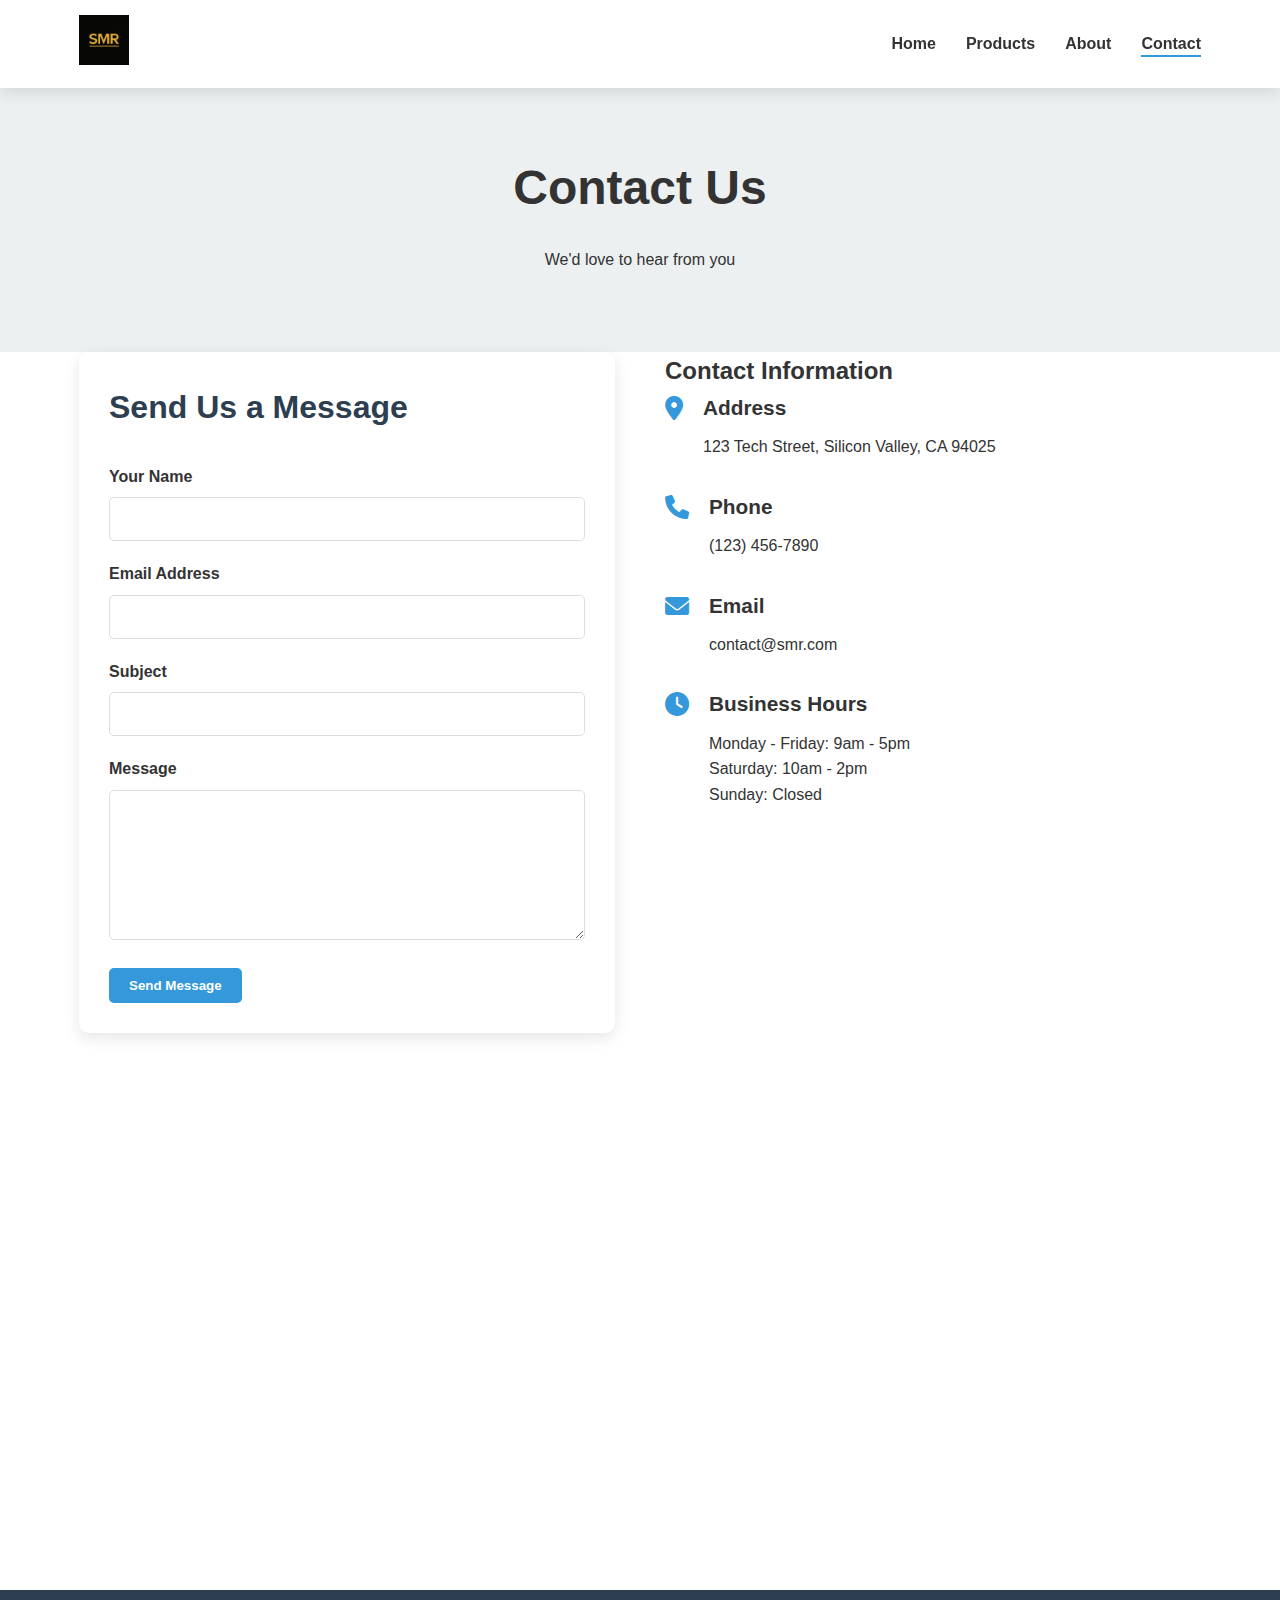
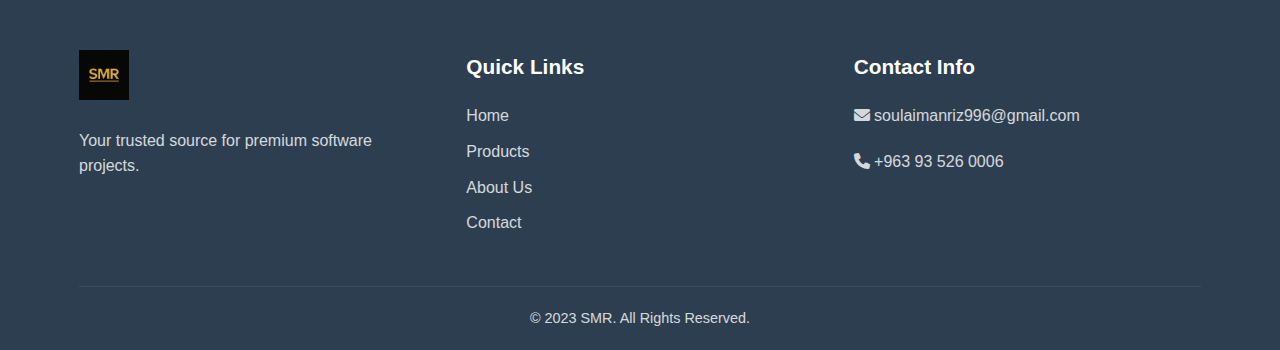
<file: contact.html>
<!DOCTYPE html>
<html lang="en">
<head>
    <meta charset="UTF-8">
    <meta name="viewport" content="width=device-width, initial-scale=1.0">
    <title>Contact Us - SMR</title>
    <link rel="stylesheet" href="style.css">
    <link rel="stylesheet" href="https://cdnjs.cloudflare.com/ajax/libs/font-awesome/6.0.0-beta3/css/all.min.css">
</head>
<body>
    <header>
        <div class="container">
            <div class="logo">
                <img src="SMRLOGO.png" alt="SMR Logo">
            </div>
            <nav>
                <ul>
                    <li><a href="index.html">Home</a></li>
                    <li><a href="products.html">Products</a></li>
                    <li><a href="about.html">About</a></li>
                    <li class="active"><a href="contact.html">Contact</a></li>
                </ul>
            </nav>
        </div>
    </header>

    <section class="contact-header">
        <div class="container">
            <h1>Contact Us</h1>
            <p>We'd love to hear from you</p>
        </div>
    </section>

    <section class="contact-content">
        <div class="container">
            <div class="contact-grid">
                <div class="contact-form">
                    <h2>Send Us a Message</h2>
                    <form id="contactForm">
                        <div class="form-group">
                            <label for="name">Your Name</label>
                            <input type="text" id="name" name="name" required>
                        </div>
                        <div class="form-group">
                            <label for="email">Email Address</label>
                            <input type="email" id="email" name="email" required>
                        </div>
                        <div class="form-group">
                            <label for="subject">Subject</label>
                            <input type="text" id="subject" name="subject" required>
                        </div>
                        <div class="form-group">
                            <label for="message">Message</label>
                            <textarea id="message" name="message" rows="5" required></textarea>
                        </div>
                        <button type="submit" class="btn">Send Message</button>
                    </form>
                </div>
                <div class="contact-info">
                    <h2>Contact Information</h2>
                    <div class="info-item">
                        <i class="fas fa-map-marker-alt"></i>
                        <div>
                            <h3>Address</h3>
                            <p>123 Tech Street, Silicon Valley, CA 94025</p>
                        </div>
                    </div>
                    <div class="info-item">
                        <i class="fas fa-phone"></i>
                        <div>
                            <h3>Phone</h3>
                            <p>(123) 456-7890</p>
                        </div>
                    </div>
                    <div class="info-item">
                        <i class="fas fa-envelope"></i>
                        <div>
                            <h3>Email</h3>
                            <p>contact@smr.com</p>
                        </div>
                    </div>
                    <div class="info-item">
                        <i class="fas fa-clock"></i>
                        <div>
                            <h3>Business Hours</h3>
                            <p>Monday - Friday: 9am - 5pm</p>
                            <p>Saturday: 10am - 2pm</p>
                            <p>Sunday: Closed</p>
                        </div>
                    </div>
                </div>
            </div>
        </div>
    </section>

    <section class="map">
        <div class="container">
            <iframe src="https://www.google.com/maps/embed?pb=!1m18!1m12!1m3!1d3172.3325395304414!2d-122.0244934241363!3d37.33480587205048!2m3!1f0!2f0!3f0!3m2!1i1024!2i768!4f13.1!3m3!1m2!1s0x808fb5b5c1b1a7a9%3A0x8a4a4a4a4a4a4a4a!2sSilicon%20Valley!5e0!3m2!1sen!2sus!4v1620000000000!5m2!1sen!2sus" width="100%" height="450" style="border:0;" allowfullscreen="" loading="lazy"></iframe>
        </div>
    </section>

    <footer>
        <div class="container">
            <div class="footer-content">
                <div class="footer-section">
                    <img src="SMRLOGO.png" alt="SMR Logo" class="footer-logo">
                    <p>Your trusted source for premium software projects.</p>
                </div>
                <div class="footer-section">
                    <h3>Quick Links</h3>
                    <ul>
                        <li><a href="index.html">Home</a></li>
                        <li><a href="products.html">Products</a></li>
                        <li><a href="about.html">About Us</a></li>
                        <li><a href="contact.html">Contact</a></li>
                    </ul>
                </div>
                <div class="footer-section">
                    <h3>Contact Info</h3>
                    <p><i class="fas fa-envelope"></i> soulaimanriz996@gmail.com</p>
                    <p><i class="fas fa-phone"></i> +963 93 526 0006</p>
                </div>
            </div>
            <div class="footer-bottom">
                <p>&copy; 2023 SMR. All Rights Reserved.</p>
            </div>
        </div>
    </footer>

    <script src="script.js"></script>
</body>
</html>
</file>
<file: style.css>
/* Global Styles */
:root {
    --primary-color: #3498db;
    --secondary-color: #2c3e50;
    --accent-color: #e74c3c;
    --light-color: #ecf0f1;
    --dark-color: #2c3e50;
    --text-color: #333;
    --text-light: #7f8c8d;
    --white: #fff;
    --shadow: 0 5px 15px rgba(0, 0, 0, 0.1);
    --transition: all 0.3s ease;
}

* {
    margin: 0;
    padding: 0;
    box-sizing: border-box;
}

body {
    font-family: 'Segoe UI', Tahoma, Geneva, Verdana, sans-serif;
    line-height: 1.6;
    color: var(--text-color);
    background-color: var(--white);
}

a {
    text-decoration: none;
    color: var(--text-color);
    transition: var(--transition);
}

ul {
    list-style: none;
}

img {
    max-width: 100%;
}

.container {
    width: 90%;
    max-width: 1200px;
    margin: 0 auto;
    padding: 0 15px;
}

.btn {
    display: inline-block;
    background-color: var(--primary-color);
    color: var(--white);
    padding: 10px 20px;
    border-radius: 5px;
    font-weight: 600;
    transition: var(--transition);
    border: none;
    cursor: pointer;
}

.btn:hover {
    background-color: var(--secondary-color);
    transform: translateY(-3px);
}

.section-title {
    text-align: center;
    margin-bottom: 50px;
    font-size: 2.5rem;
    color: var(--secondary-color);
}

/* Header Styles */
header {
    background-color: var(--white);
    box-shadow: var(--shadow);
    position: fixed;
    width: 100%;
    top: 0;
    z-index: 1000;
    padding: 15px 0;
}

header .container {
    display: flex;
    justify-content: space-between;
    align-items: center;
}

.logo img {
    height: 50px;
}

nav ul {
    display: flex;
}

nav ul li {
    margin-left: 30px;
}

nav ul li a {
    font-weight: 600;
    padding: 5px 0;
    position: relative;
}

nav ul li a::after {
    content: '';
    position: absolute;
    bottom: 0;
    left: 0;
    width: 0;
    height: 2px;
    background-color: var(--primary-color);
    transition: var(--transition);
}

nav ul li a:hover::after,
nav ul li.active a::after {
    width: 100%;
}

/* Hero Section */
.hero {
    background: linear-gradient(rgba(0, 0, 0, 0.7), rgba(0, 0, 0, 0.7)), url('https://via.placeholder.com/1920x1080') no-repeat center center/cover;
    height: 100vh;
    display: flex;
    align-items: center;
    text-align: center;
    color: var(--white);
    padding-top: 80px;
}

.hero h1 {
    font-size: 3.5rem;
    margin-bottom: 20px;
}

.hero p {
    font-size: 1.2rem;
    max-width: 700px;
    margin: 0 auto 30px;
}

/* Features Section */
.features {
    padding: 80px 0;
    background-color: var(--light-color);
}

.feature-grid {
    display: grid;
    grid-template-columns: repeat(auto-fit, minmax(300px, 1fr));
    gap: 30px;
}

.feature-item {
    background-color: var(--white);
    padding: 30px;
    border-radius: 10px;
    text-align: center;
    box-shadow: var(--shadow);
    transition: var(--transition);
}

.feature-item:hover {
    transform: translateY(-10px);
}

.feature-item i {
    font-size: 3rem;
    color: var(--primary-color);
    margin-bottom: 20px;
}

.feature-item h3 {
    margin-bottom: 15px;
    font-size: 1.5rem;
}

/* Testimonials Section */
.testimonials {
    padding: 80px 0;
    background-color: var(--white);
}

.testimonial-grid {
    display: grid;
    grid-template-columns: repeat(auto-fit, minmax(300px, 1fr));
    gap: 30px;
}

.testimonial-item {
    background-color: var(--light-color);
    padding: 30px;
    border-radius: 10px;
    box-shadow: var(--shadow);
    position: relative;
}

.testimonial-item p {
    font-style: italic;
    margin-bottom: 20px;
}

.testimonial-item .author {
    font-weight: 600;
    color: var(--primary-color);
}

/* Products Page */
.products-header, .about-header, .contact-header {
    padding: 150px 0 80px;
    text-align: center;
    background-color: var(--light-color);
}

.products-header h1, .about-header h1, .contact-header h1 {
    font-size: 3rem;
    margin-bottom: 20px;
}

.category-tabs {
    display: flex;
    justify-content: center;
    margin-bottom: 40px;
    flex-wrap: wrap;
}

.tab-btn {
    padding: 10px 20px;
    margin: 0 10px;
    background-color: transparent;
    border: 2px solid var(--primary-color);
    color: var(--primary-color);
    border-radius: 30px;
    font-weight: 600;
    cursor: pointer;
    transition: var(--transition);
}

.tab-btn.active, .tab-btn:hover {
    background-color: var(--primary-color);
    color: var(--white);
}

.product-grid {
    display: grid;
    grid-template-columns: repeat(auto-fill, minmax(280px, 1fr));
    gap: 30px;
    margin-top: 30px;
}

.product-card {
    background-color: var(--white);
    border-radius: 10px;
    overflow: hidden;
    box-shadow: var(--shadow);
    transition: var(--transition);
}

.product-card:hover {
    transform: translateY(-10px);
}

.product-image {
    height: 200px;
    overflow: hidden;
}

.product-image img {
    width: 100%;
    height: 100%;
    object-fit: cover;
    transition: var(--transition);
}

.product-card:hover .product-image img {
    transform: scale(1.1);
}

.product-info {
    padding: 20px;
}

.product-info h3 {
    margin-bottom: 10px;
    font-size: 1.3rem;
}

.product-info p {
    color: var(--text-light);
    margin-bottom: 15px;
    font-size: 0.9rem;
}

.product-price {
    font-size: 1.5rem;
    font-weight: 700;
    color: var(--primary-color);
    margin-bottom: 15px;
}

/* About Page */
.about-grid {
    display: grid;
    grid-template-columns: 1fr 1fr;
    gap: 50px;
    align-items: center;
}

.about-text h2 {
    margin-bottom: 20px;
    font-size: 2rem;
    color: var(--secondary-color);
}

.about-text p {
    margin-bottom: 30px;
    font-size: 1.1rem;
    line-height: 1.8;
}

.about-image {
    border-radius: 10px;
    overflow: hidden;
    box-shadow: var(--shadow);
}

.values {
    padding: 80px 0;
    background-color: var(--light-color);
}

.values-grid {
    display: grid;
    grid-template-columns: repeat(auto-fit, minmax(200px, 1fr));
    gap: 30px;
    margin-top: 40px;
}

.value-item {
    text-align: center;
    padding: 30px 20px;
    background-color: var(--white);
    border-radius: 10px;
    box-shadow: var(--shadow);
    transition: var(--transition);
}

.value-item:hover {
    transform: translateY(-10px);
}

.value-item i {
    font-size: 2.5rem;
    color: var(--primary-color);
    margin-bottom: 20px;
}

.value-item h3 {
    margin-bottom: 15px;
}

/* Contact Page */
.contact-grid {
    display: grid;
    grid-template-columns: 1fr 1fr;
    gap: 50px;
}

.contact-form {
    background-color: var(--white);
    padding: 30px;
    border-radius: 10px;
    box-shadow: var(--shadow);
}

.contact-form h2 {
    margin-bottom: 30px;
    font-size: 2rem;
    color: var(--secondary-color);
}

.form-group {
    margin-bottom: 20px;
}

.form-group label {
    display: block;
    margin-bottom: 8px;
    font-weight: 600;
}

.form-group input,
.form-group textarea {
    width: 100%;
    padding: 12px;
    border: 1px solid #ddd;
    border-radius: 5px;
    font-family: inherit;
    font-size: 1rem;
    transition: var(--transition);
}

.form-group input:focus,
.form-group textarea:focus {
    outline: none;
    border-color: var(--primary-color);
    box-shadow: 0 0 0 3px rgba(52, 152, 219, 0.2);
}

.form-group textarea {
    resize: vertical;
    min-height: 150px;
}

.info-item {
    display: flex;
    align-items: flex-start;
    margin-bottom: 30px;
}

.info-item i {
    font-size: 1.5rem;
    color: var(--primary-color);
    margin-right: 20px;
    margin-top: 5px;
}

.info-item h3 {
    margin-bottom: 10px;
    font-size: 1.3rem;
}

.map {
    padding: 50px 0;
}

/* Footer */
footer {
    background-color: var(--secondary-color);
    color: var(--white);
    padding: 60px 0 0;
}

.footer-content {
    display: grid;
    grid-template-columns: repeat(auto-fit, minmax(250px, 1fr));
    gap: 40px;
    margin-bottom: 40px;
}

.footer-logo {
    height: 50px;
    margin-bottom: 20px;
}

.footer-section p {
    margin-bottom: 20px;
    opacity: 0.8;
}

.footer-section h3 {
    margin-bottom: 20px;
    font-size: 1.3rem;
}

.footer-section ul li {
    margin-bottom: 10px;
}

.footer-section ul li a {
    color: var(--white);
    opacity: 0.8;
    transition: var(--transition);
}

.footer-section ul li a:hover {
    opacity: 1;
    padding-left: 5px;
}

.footer-bottom {
    text-align: center;
    padding: 20px 0;
    border-top: 1px solid rgba(255, 255, 255, 0.1);
    font-size: 0.9rem;
    opacity: 0.8;
}

/* Responsive Styles */
@media (max-width: 992px) {
    .about-grid, .contact-grid {
        grid-template-columns: 1fr;
    }
    
    .about-image {
        order: -1;
    }
}

@media (max-width: 768px) {
    header .container {
        flex-direction: column;
    }
    
    .logo {
        margin-bottom: 15px;
    }
    
    nav ul {
        flex-wrap: wrap;
        justify-content: center;
    }
    
    nav ul li {
        margin: 0 10px 10px;
    }
    
    .hero h1 {
        font-size: 2.5rem;
    }
    
    .section-title {
        font-size: 2rem;
    }
}

@media (max-width: 576px) {
    .hero h1 {
        font-size: 2rem;
    }
    
    .hero p {
        font-size: 1rem;
    }
    
    .category-tabs {
        flex-direction: column;
        align-items: center;
    }
    
    .tab-btn {
        margin: 5px 0;
        width: 100%;
        max-width: 200px;
    }
}
</file>
